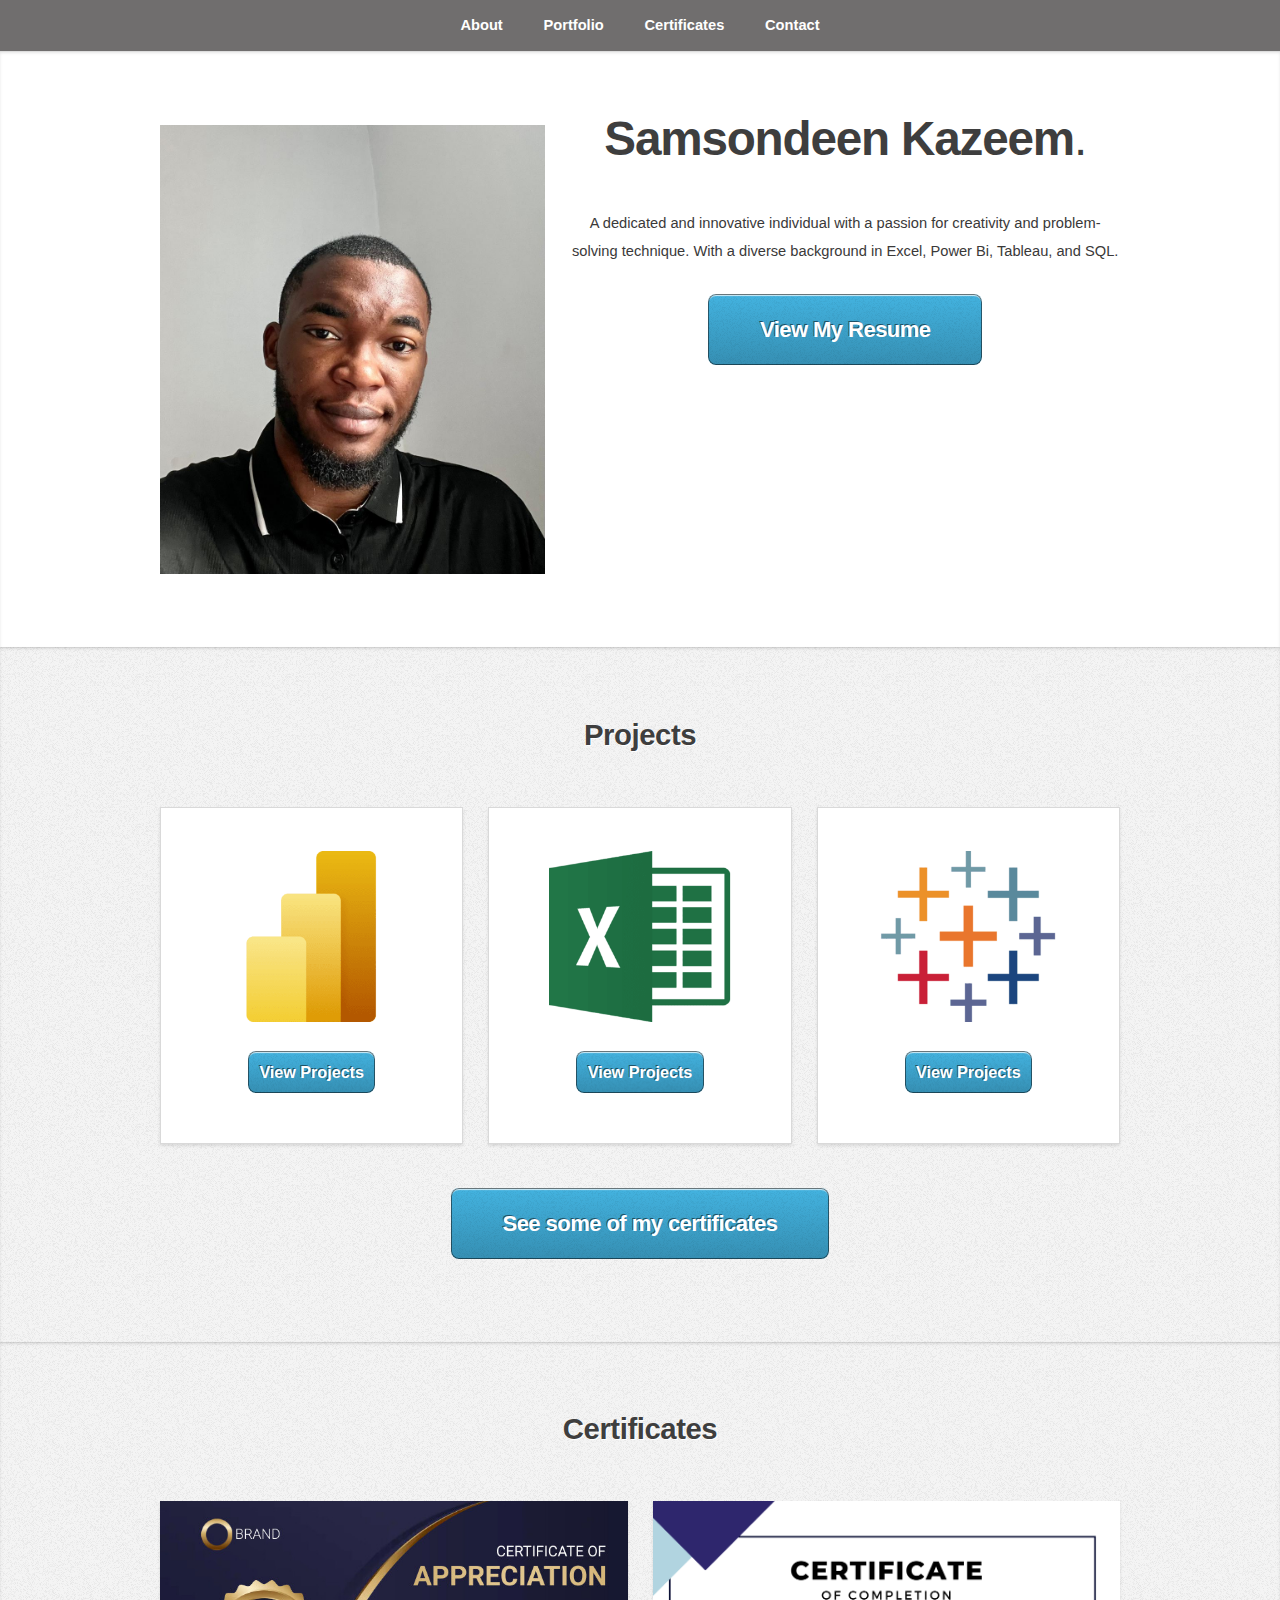
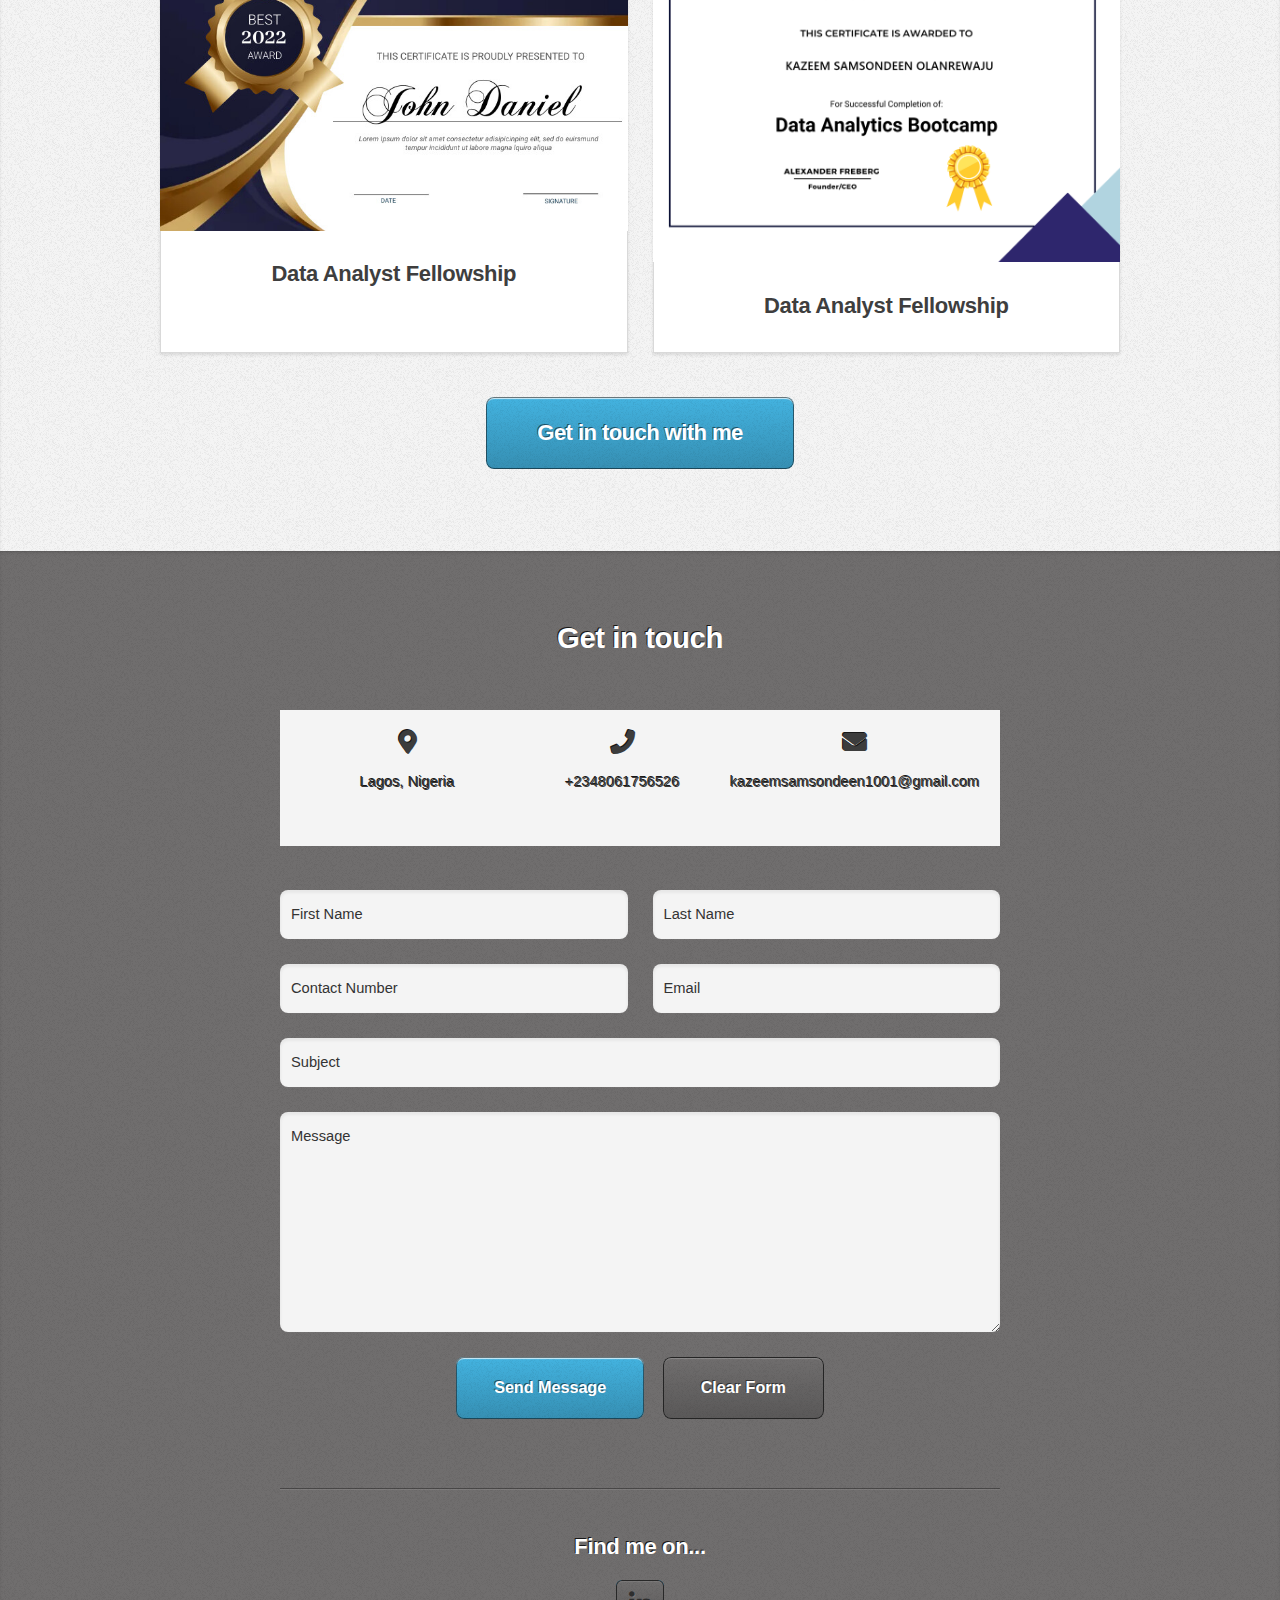
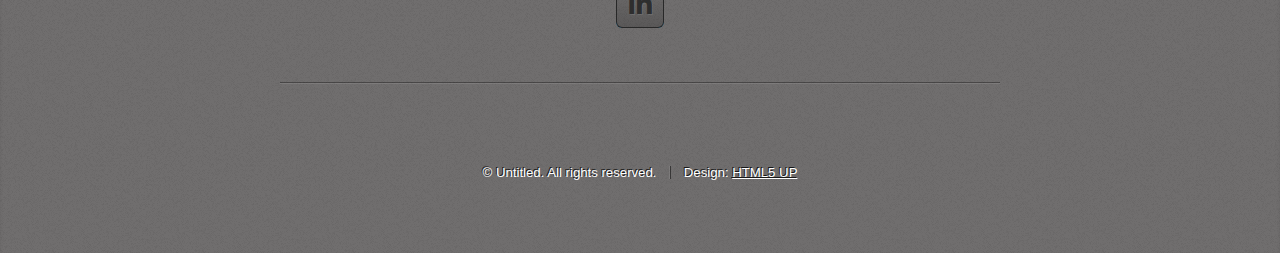
<file: index.html>
<!DOCTYPE HTML>
<!--
	Miniport by HTML5 UP
	html5up.net | @ajlkn
	Free for personal and commercial use under the CCA 3.0 license (html5up.net/license)
-->
<html>
	<head>
		<title>Samsondeen's Portfolio </title>
		<meta charset="utf-8" />
		<meta name="viewport" content="width=device-width, initial-scale=1, user-scalable=no" />
		<link rel="stylesheet" href="assets/css/main.css" />
	</head>
	<body class="is-preload">

		<!-- Nav -->
			<nav id="nav">
				<ul class="container">
					<li><a href="#about">About</a></li>
					<li><a href="#portfolio">Portfolio</a></li>
					<li><a href="#certificates">Certificates</a></li>
					<li><a href="#contact">Contact</a></li>
				</ul>
			</nav>

		<!-- Home -->
			<article id="about" class="wrapper style1">
				<div class="container">
					<div class="row">
						<div class="col-4 col-5-large col-12-medium">
							<span class="image fit"><img src="images/samsudeen pic .jpg" alt="" /></span>
						</div>
						<div class="col-8 col-7-large col-12-medium">
							<header>
								<h1><strong>Samsondeen Kazeem</strong>.</h1>
							</header>
							<p>A dedicated and innovative individual with a passion for creativity and problem-solving technique. With a diverse background in Excel, Power Bi, Tableau, and SQL.</p>
							<a href="https://drive.google.com/file/d/1xaD7zXoHABOcuBkdq5hDdlPAyVvCh_TJ/view?usp=drive_link" class="button large scrolly">View My Resume</a>
						</div>
					</div>
				</div>
			</article>

		<!-- Portfolio -->
			<article id="portfolio" class="wrapper style3">
				<div class="container">
					<header>
						<h2>Projects</h2>
					</header>
					<div class="row">
						<div class="col-4 col-6-medium col-12-small">
							<article class="box style1">
							
								<a href="Excel.html" class="image featured"><img src="images/Power BI.png" alt="" /></a>
								<style>button {padding: 0.3cm;}</style>
									<center><a href="Power BI.html">
											<button id="scrollButton" class="scroll-button">View Projects</button>
										</a></center>

								
							</article>
						</div>
						<div class="col-4 col-6-medium col-12-small">
							<article class="box style1">
								<a href="Excel.html" class="image featured"><img src="images/Excel.png" alt="" /></a>
								<style>button {padding: 0.3cm;}</style>
									<center><a href="Excel.html">
											<button id="scrollButton" class="scroll-button">View Projects</button>
										</a></center>
								
							</article>
						</div>
						<div class="col-4 col-6-medium col-12-small">
							<article class="box style1">
								<a href="#" class="image featured"><img src="images/Tableau.png" alt="" /></a>
								<style>button {padding: 0.3cm;}</style>
									<center><a href="Tableau.html">
											<button id="scrollButton" class="scroll-button">View Projects</button>
										</a></center>
							</article>
						</div>
					</div>
					<footer>
						<a href="#certificates" class="button large scrolly">See some of my certificates</a>
					</footer>
				</div>
			</article>

		<!-- Certificates -->
		<article id="certificates" class="wrapper style3">
			<div class="container">
				<header>
					<h2>Certificates</h2>
				</header>
				<div class="row">
					<div class="col-6 col-6-medium col-12-small">
						<style>
							.box.style2 {
								width: fit-content; /* Set the desired width for the box */
								height: 100%; /* Set the desired height for the box */
							}
						</style>
						<article class="box style2">

							<a href="Excel.html" class="image featured"><img src="images/pic07.jpg" alt="" /></a>
							<center><h3><a>Data Analyst Fellowship</a></h3></center>
						</article>
					</div>
					<div class="col-6 col-6-medium col-12-small">
						<article class="box style2">
							<a href="Excel.html" class="image featured"><img src="images/Data Analytics Bootcamp Certification of Completion.png" alt="" /></a>
							<center><h3><a>Data Analyst Fellowship</a></h3></center>
						</article>
					</div>
				</div>
				<footer>
					<a href="#contact" class="button large scrolly">Get in touch with me</a>
				</footer>
			</div>
		</article>


		<!-- Contact -->
		<article id="contact" class="wrapper style4">
			<div class="container medium">
				<header>
					<h2>Get in touch</h2>
				</header>
				<style> /* Style for the contact section */
					.contact {
						display: flex;
						justify-content: space-around;
						background-color: #f4f4f4;
						padding: 20px;
					}
					
					/* Style for each contact item */
					.contact-item {
						flex: 1;
						text-align: center;
					}
					
					/* Style for the icons */
					.contact-item i {
						font-size: 24px; /* Adjust the size of the icons */
						margin-bottom: 10px; /* Add some space between the icon and the text */
						color: #3c3c3c; /* Change the color of the icons */
					}
					
					/* Style for the text */
					.contact-item p {
						margin-top: 5px;
						color: #333;
						font-size: 1em;
					}
					
					/* Style for the email link */
					.contact-item a {
						color: #3c3c3c; /* Link color */
						text-decoration: none; /* Remove underline */
					}						
				 </style>
				<section class="contact">
					<div class="contact-item">
						<i class="fas fa-map-marker-alt"></i> 
						<p>Lagos, Nigeria</p>
					</div>
					<div class="contact-item">
						<i class="fas fa-phone"></i> 
						<p><a href="Tel:+2348061756526">+2348061756526</a>
					</div>
					<div class="contact-item">
						<i class="fas fa-envelope"></i> 
						<p><a href="mailto:kazeemsamsondeen1001@gmail.com">kazeemsamsondeen1001@gmail.com</a></p>
					</div>
				</section>
				
					<div class="row">
						<div class="col-12">
							<form action="https://formspree.io/f/mkndkzyj" method="post" action="#">
								<div class="row">
									<div class="col-6 col-12-small">
										<input type="text" name="First Name" id="name" placeholder="First Name" />
									</div>
									<div class="col-6 col-12-small">
										<input type="text" name="Last Name" id="name" placeholder="Last Name" />
									</div>
									<div class="col-6 col-12-small">
										<input type="text" name="Phone Number" id="Phone"  placeholder="Contact Number" />
									</div>
									<div class="col-6 col-12-small">
										<input type="text" name="Email" id="email" placeholder="Email" />
									</div>
									<div class="col-12">
										<input type="text" name="Subject" id="subject" placeholder="Subject" />
									</div>
									<div class="col-12">
										<textarea name="Message" id="message" placeholder="Message"></textarea>
									</div>
									<div class="col-12">
										<ul class="actions">
											<li><input type="submit" value="Send Message" /></li>
											<li><input type="reset" value="Clear Form" class="alt" /></li>
										</ul>
									</div>
								</div>
							</form>
						</div>
						<div class="col-12">
							<hr />
							<h3>Find me on...</h3>
							<ul class="social">
								
								<li><a href="https://www.linkedin.com/in/samsondeen-kazeem-00070b2a8/" class="icon brands fa-linkedin-in"><span class="label">LinkedIn</span></a></li>
								
								<!--
								<li><a href="#" class="icon solid fa-rss"><span>RSS</span></a></li>
								<li><a href="#" class="icon brands fa-instagram"><span>Instagram</span></a></li>
								<li><a href="#" class="icon brands fa-foursquare"><span>Foursquare</span></a></li>
								<li><a href="#" class="icon brands fa-skype"><span>Skype</span></a></li>
								<li><a href="#" class="icon brands fa-soundcloud"><span>Soundcloud</span></a></li>
								<li><a href="#" class="icon brands fa-youtube"><span>YouTube</span></a></li>
								<li><a href="#" class="icon brands fa-blogger"><span>Blogger</span></a></li>
								<li><a href="#" class="icon brands fa-flickr"><span>Flickr</span></a></li>
								<li><a href="#" class="icon brands fa-vimeo"><span>Vimeo</span></a></li>
								-->
							</ul>
							<hr />
						</div>
					</div>
					<footer>
						<ul id="copyright">
							<li>&copy; Untitled. All rights reserved.</li><li>Design: <a href="http://html5up.net">HTML5 UP</a></li>
						</ul>
					</footer>
				</div>
			</article>

		<!-- Scripts -->
			<script src="assets/js/jquery.min.js"></script>
			<script src="assets/js/jquery.scrolly.min.js"></script>
			<script src="assets/js/browser.min.js"></script>
			<script src="assets/js/breakpoints.min.js"></script>
			<script src="assets/js/util.js"></script>
			<script src="assets/js/main.js"></script>

	</body>
</html>
</file>
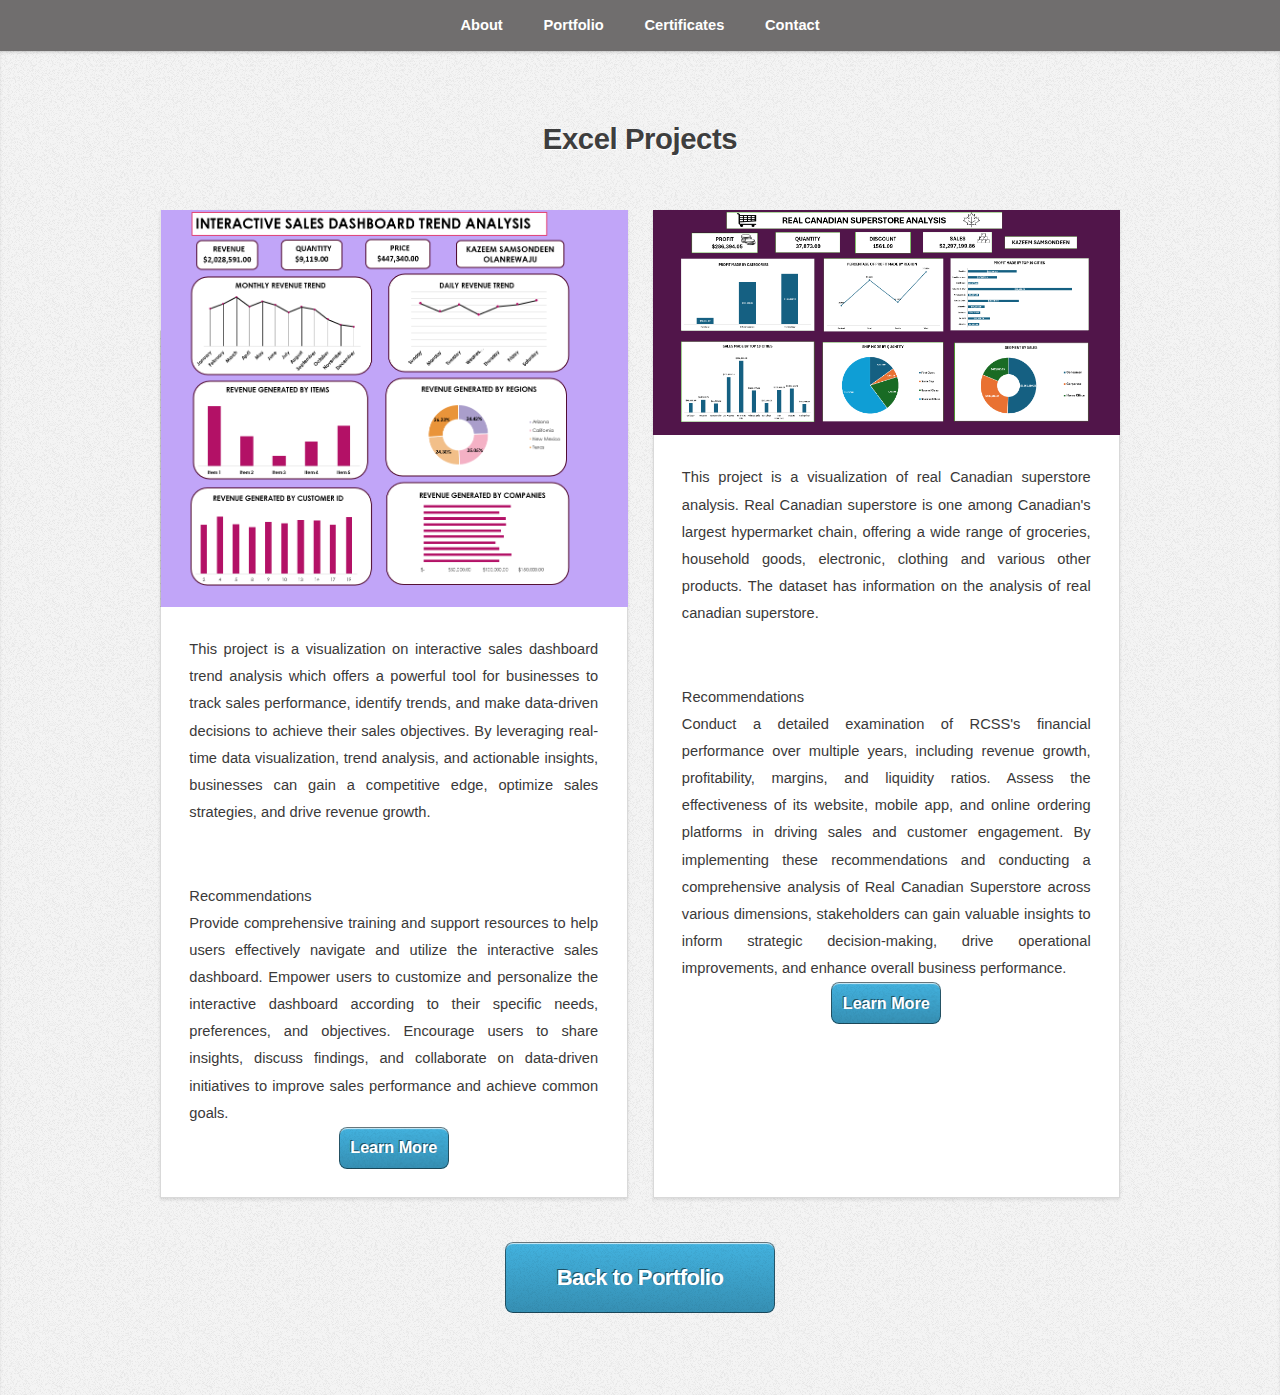
<file: Excel.html>
<!DOCTYPE HTML>
<!--
	Miniport by HTML5 UP
	html5up.net | @ajlkn
	Free for personal and commercial use under the CCA 3.0 license (html5up.net/license)
-->
<html>
	<head>
		<title>Samsondeen's Portfolio</title>
		<meta charset="utf-8" />
		<meta name="viewport" content="width=device-width, initial-scale=1, user-scalable=no" />
		<link rel="stylesheet" href="assets/css/main.css" />
	</head>
	<body class="is-preload">

		<!-- Nav -->
			<nav id="nav">
				<ul class="container">
					<li><a href="index.html#about">About</a></li>
					<li><a href="index.html#portfolio">Portfolio</a></li>
					<li><a href="index.html#certificates">Certificates</a></li>
					<li><a href="index.html#contact">Contact</a></li>
				</ul>
			</nav>

		<!-- Portfolio -->
			<article id="portfolio" class="wrapper style3">
				<div class="container">
					<header>
						<h2>Excel Projects</h2>
					</header>
					<div class="row">
						<div class="col-6 col-6-medium col-12-small">
							<style>
								.box.style2 {
									width: fit-content; /* Set the desired width for the box */
									height: 100%; /* Set the desired height for the box */
								}
							</style>
							<article class="box style2">
								<a href="https://samsidink600-my.sharepoint.com/personal/kazeemsam400_samsidink600_onmicrosoft_com/_layouts/15/Doc.aspx?sourcedoc={a4e32b07-764b-4691-9b0d-233dc0cd7f36}&action=embedview&wdAllowInteractivity=False&wdHideGridlines=True&wdHideHeaders=True&wdDownloadButton=True&wdInConfigurator=True&wdInConfigurator=True" class="image featured"><img src="images/Interactive Dash Pic 01.PNG" alt="" /></a>
								<p>This project is a visualization on interactive sales dashboard trend analysis which offers a powerful tool for businesses to track sales performance, identify trends, and make data-driven decisions to achieve their sales objectives. 
									By leveraging real-time data visualization, trend analysis, and actionable insights, businesses can gain a competitive edge, optimize sales strategies, and drive revenue growth.</p> <br> Recommendations <br>  Provide comprehensive training and support resources to help users effectively navigate and utilize the interactive sales dashboard.
									Empower users to customize and personalize the interactive dashboard according to their specific needs, preferences, and objectives.
									Encourage users to share insights, discuss findings, and collaborate on data-driven initiatives to improve sales performance and achieve common goals.
									<style>button {padding: 0.3cm;}</style>
									<center><a href="https://samsidink600-my.sharepoint.com/personal/kazeemsam400_samsidink600_onmicrosoft_com/_layouts/15/Doc.aspx?sourcedoc={a4e32b07-764b-4691-9b0d-233dc0cd7f36}&action=embedview&wdAllowInteractivity=False&wdHideGridlines=True&wdHideHeaders=True&wdDownloadButton=True&wdInConfigurator=True&wdInConfigurator=True">
										<button id="scrollButton" class="scroll-button">Learn More</button>
									</a></center>
							</article>
						</div>
						<div class="col-6 col-6-medium col-12-small">
							<article class="box style2">
								<a href="https://samsidink600-my.sharepoint.com/personal/kazeemsam400_samsidink600_onmicrosoft_com/_layouts/15/Doc.aspx?sourcedoc={de089637-2bd6-4962-909f-6138691d7662}&action=embedview&wdAllowInteractivity=False&wdHideGridlines=True&wdHideHeaders=True&wdDownloadButton=True&wdInConfigurator=True&wdInConfigurator=True" class="image featured"><img src="images/superstore dash picture 01.PNG" alt="" /></a>
								<p>This project is a visualization of real Canadian superstore analysis. Real Canadian superstore is one among Canadian's largest hypermarket chain, offering a wide range of groceries, household goods, electronic, clothing and various other products. 
									The dataset has information on the analysis of real canadian superstore.</p> <br> Recommendations <br> Conduct a detailed examination of RCSS's financial performance over multiple years, including revenue growth, profitability, margins, and liquidity ratios. Assess the effectiveness of its website, mobile app, and online ordering platforms in driving sales and customer engagement. By implementing these recommendations and conducting a comprehensive analysis of Real Canadian Superstore across various dimensions, stakeholders can gain valuable insights to inform strategic decision-making, drive operational improvements, and enhance overall business performance.


								<style>button {padding: 0.3cm;}</style>
								<center><a href="https://samsidink600-my.sharepoint.com/personal/kazeemsam400_samsidink600_onmicrosoft_com/_layouts/15/Doc.aspx?sourcedoc={de089637-2bd6-4962-909f-6138691d7662}&action=embedview&wdAllowInteractivity=False&wdHideGridlines=True&wdHideHeaders=True&wdDownloadButton=True&wdInConfigurator=True&wdInConfigurator=True">
									<button id="scrollButton" class="scroll-button">Learn More</button>
								</a></center>	
							</article>
						
						
						</div>
					</div>
					<footer>
						<a href="index.html#portfolio" class="button large scrolly">Back to Portfolio</a>
					</footer>
				</div>
			</article>
		<!-- Scripts -->
			<script src="assets/js/jquery.min.js"></script>
			<script src="assets/js/jquery.scrolly.min.js"></script>
			<script src="assets/js/browser.min.js"></script>
			<script src="assets/js/breakpoints.min.js"></script>
			<script src="assets/js/util.js"></script>
			<script src="assets/js/main.js"></script>

	</body>
</html>
</file>
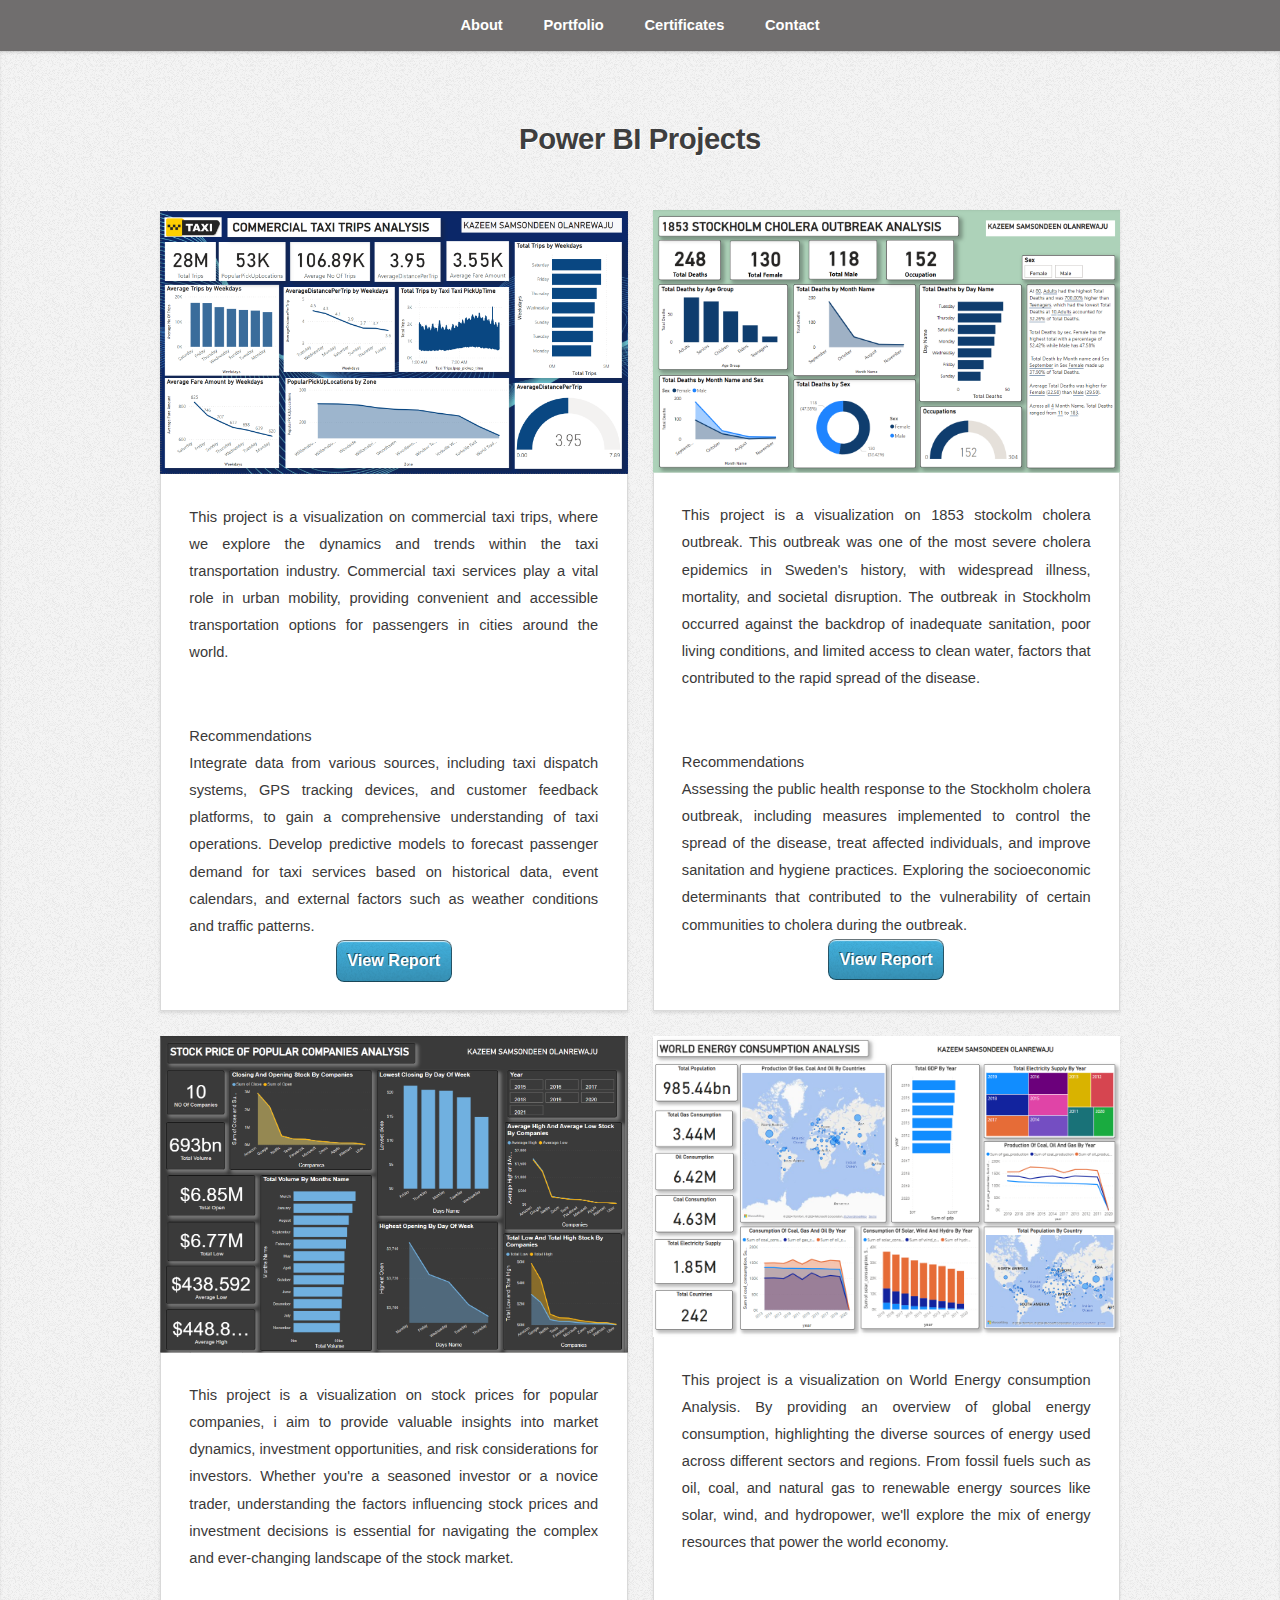
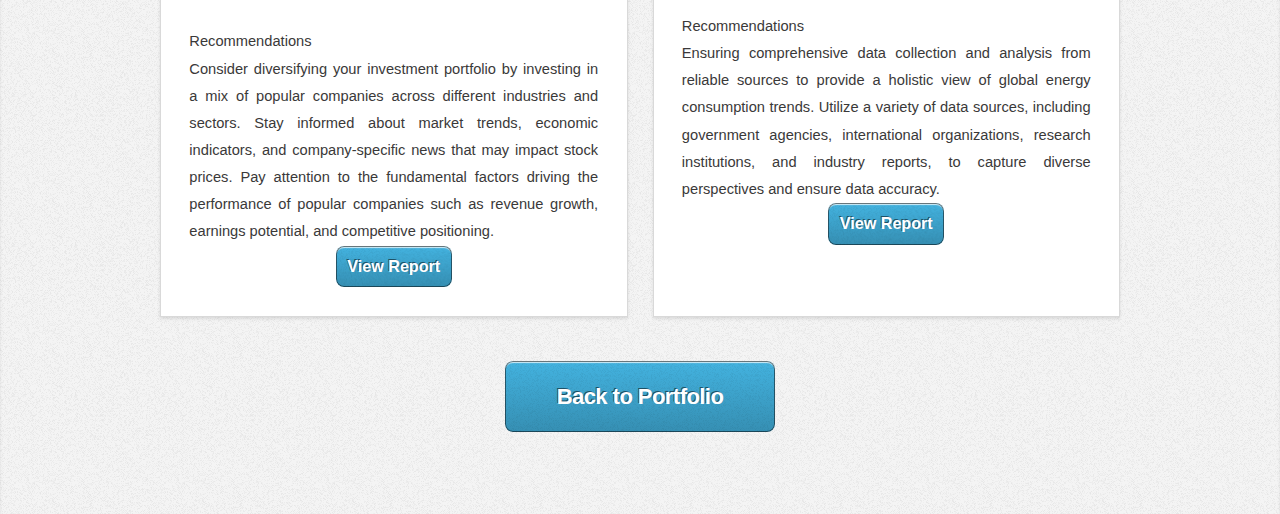
<file: Power BI.html>
<!DOCTYPE HTML>
<!--
	Miniport by HTML5 UP
	html5up.net | @ajlkn
	Free for personal and commercial use under the CCA 3.0 license (html5up.net/license)
-->
<html>
	<head>
		<title>Samsondeen's Portfolio</title>
		<meta charset="utf-8" />
		<meta name="viewport" content="width=device-width, initial-scale=1, user-scalable=no" />
		<link rel="stylesheet" href="assets/css/main.css" />
	</head>
	<body class="is-preload">

		<!-- Nav -->
			<nav id="nav">
				<ul class="container">
					<li><a href="index.html#about">About</a></li>
					<li><a href="index.html#portfolio">Portfolio</a></li>
					<li><a href="index.html#certificates">Certificates</a></li>
					<li><a href="index.html#contact">Contact</a></li>
				</ul>
			</nav>

		<!-- Portfolio -->
			<article id="portfolio" class="wrapper style3">
				<div class="container">
					<header>
						<h2>Power BI Projects</h2>
					</header>
					<div class="row">
						<div class="col-6 col-6-medium col-12-small">
							<style>
								.box.style2 {
									width: fit-content; /* Set the desired width for the box */
									height: 100%; /* Set the desired height for the box */
								}
							</style>
							<article class="box style2">
								<a href="https://app.powerbi.com/view?r=eyJrIjoiMmNkMzNjN2YtZjY0NS00NmEzLTk4MzYtOWZiNDFkMjJlYjg0IiwidCI6IjQxYTQ1MGNhLTg1N2QtNDE1Ni1iZmY3LTliZmRmNTYzOTc3NyJ9" class="image featured"><img src="images/Taxi trip Dash Picture.PNG" alt="" /></a>
								<p>This project is a visualization  on commercial taxi trips, where we explore the dynamics and trends within the taxi transportation industry. 
									Commercial taxi services play a vital role in urban mobility, providing convenient and accessible transportation options for passengers in cities around the world.</p> <br> Recommendations <br> Integrate data from various sources, including taxi dispatch systems, GPS tracking devices, and customer feedback platforms, to gain a comprehensive understanding of taxi operations.
									Develop predictive models to forecast passenger demand for taxi services based on historical data, event calendars, and external factors such as weather conditions and traffic patterns. 
									<style>button {padding: 0.3cm;}</style>
									<center><a href="https://app.powerbi.com/view?r=eyJrIjoiMmNkMzNjN2YtZjY0NS00NmEzLTk4MzYtOWZiNDFkMjJlYjg0IiwidCI6IjQxYTQ1MGNhLTg1N2QtNDE1Ni1iZmY3LTliZmRmNTYzOTc3NyJ9">
									<button id="scrollButton" class="scrollButton">View Report</button>	
									</a></center>
							</article>
						</div>
						<div class="col-6 col-5-medium col-12-small">
							<article class="box style2">
								<a href="https://app.powerbi.com/view?r=eyJrIjoiZDgwMDNjNzMtZjFhNC00MGE3LTkyOTMtN2Q4OWNlYjJhYTUzIiwidCI6IjQxYTQ1MGNhLTg1N2QtNDE1Ni1iZmY3LTliZmRmNTYzOTc3NyJ9" class="image featured"><img src="images/Kolera Project Dash Picture 01.PNG" alt="" /></a>
								<p>This project is a visualization on 1853 stockolm cholera outbreak. This outbreak was one of the most severe cholera epidemics in Sweden's history, with widespread illness, mortality, and societal disruption. 
									The outbreak in Stockholm occurred against the backdrop of inadequate sanitation, poor living conditions, and limited access to clean water, factors that contributed to the rapid spread of the disease.</p> <br> Recommendations <br> Assessing the public health response to the Stockholm cholera outbreak, including measures implemented to control the spread of the disease, treat affected individuals, and improve sanitation and hygiene practices. Exploring the socioeconomic determinants that contributed to the vulnerability of certain communities to cholera during the outbreak.
								<style>button {padding: 0.3cm;}</style>
									<center><a href="https://app.powerbi.com/view?r=eyJrIjoiZDgwMDNjNzMtZjFhNC00MGE3LTkyOTMtN2Q4OWNlYjJhYTUzIiwidCI6IjQxYTQ1MGNhLTg1N2QtNDE1Ni1iZmY3LTliZmRmNTYzOTc3NyJ9">
										<button id="scrollButton" class="scrollButton">View Report</button>	
									</a></center>
							</article>
						</div>
						<div class="col-6 col-6-medium col-12-small">
							<article class="box style2">
								<a href="https://app.powerbi.com/view?r=eyJrIjoiYzViYTIyMTMtMGZlNS00ZmVjLWJjODYtNmUwZDRmYTEyOTU0IiwidCI6IjQxYTQ1MGNhLTg1N2QtNDE1Ni1iZmY3LTliZmRmNTYzOTc3NyJ9" class="image featured"><img src="images/Historical Stock roughwork Pic 002.PNG" alt="" /></a>
								<p>This project is a visualization on stock prices for popular companies, i aim to provide valuable insights into market dynamics, investment opportunities, and risk considerations for investors. 
									Whether you're a seasoned investor or a novice trader, understanding the factors influencing stock prices and investment decisions is essential for navigating the complex and ever-changing landscape of the stock market.</p> <br> Recommendations <br> Consider diversifying your investment portfolio by investing in a mix of popular companies across different industries and sectors. Stay informed about market trends, economic indicators, and company-specific news that may impact stock prices. Pay attention to the fundamental factors driving the performance of popular companies such as revenue growth, earnings potential, and competitive positioning.
								<style>button {padding: 0.3cm;}</style>
									<center><a href="https://app.powerbi.com/view?r=eyJrIjoiYzViYTIyMTMtMGZlNS00ZmVjLWJjODYtNmUwZDRmYTEyOTU0IiwidCI6IjQxYTQ1MGNhLTg1N2QtNDE1Ni1iZmY3LTliZmRmNTYzOTc3NyJ9">
								<button id="scrollButton" class="scrollButton">View Report</button>	
									</a></center>
							</article>
						</div>
						<div class="col-6 col-6-medium col-12-small">
							<article class="box style2">
								<a href="https://app.powerbi.com/view?r=eyJrIjoiZmEwZjNlOTEtNjA2Zi00MzkxLWFjZjUtMmJiNDdmODZlMGIyIiwidCI6IjQxYTQ1MGNhLTg1N2QtNDE1Ni1iZmY3LTliZmRmNTYzOTc3NyJ9" class="image featured"><img src="images/World Energy Consumption Dash Pic 003.PNG" alt="" /></a>
								<p>This project is a visualization on World Energy consumption Analysis. By providing an overview of global energy consumption, highlighting the diverse sources of energy used across different sectors and regions. 
									From fossil fuels such as oil, coal, and natural gas to renewable energy sources like solar, wind, and hydropower, we'll explore the mix of energy resources that power the world economy.</p> <br> Recommendations <br> Ensuring comprehensive data collection and analysis from reliable sources to provide a holistic view of global energy consumption trends. Utilize a variety of data sources, including government agencies, international organizations, research institutions, and industry reports, to capture diverse perspectives and ensure data accuracy.
								<style>button {padding: 0.3cm;}</style>
									<center><a href="https://app.powerbi.com/view?r=eyJrIjoiZmEwZjNlOTEtNjA2Zi00MzkxLWFjZjUtMmJiNDdmODZlMGIyIiwidCI6IjQxYTQ1MGNhLTg1N2QtNDE1Ni1iZmY3LTliZmRmNTYzOTc3NyJ9">
										<button id="scrollButton" class="scrollButton">View Report</button>	
									</a></center>
							</article>
						
						
						</div>
					</div>
					<footer>
						<a href="index.html#portfolio" class="button large scrolly">Back to Portfolio</a>
					</footer>
				</div>
			</article>

		<!-- Scripts -->
			<script src="assets/js/jquery.min.js"></script>
			<script src="assets/js/jquery.scrolly.min.js"></script>
			<script src="assets/js/browser.min.js"></script>
			<script src="assets/js/breakpoints.min.js"></script>
			<script src="assets/js/util.js"></script>
			<script src="assets/js/main.js"></script>

	</body>
</html>
</file>
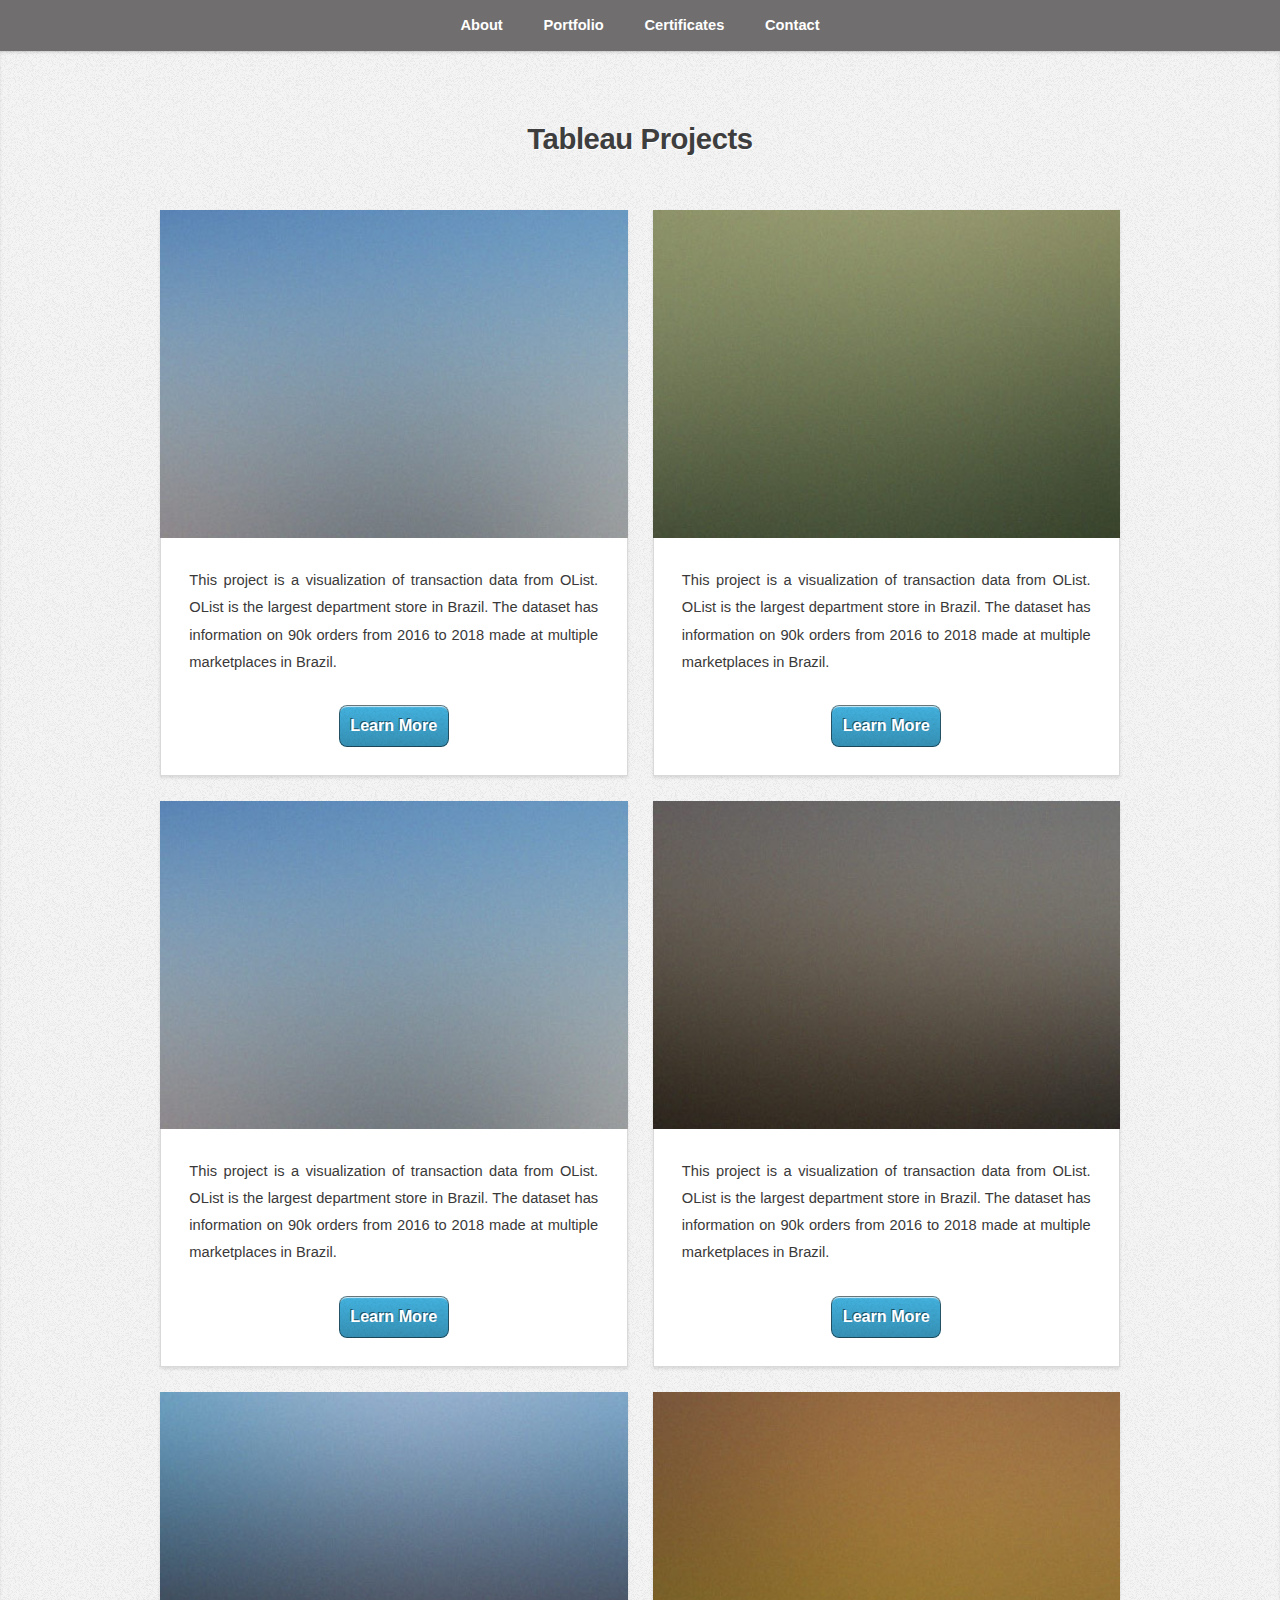
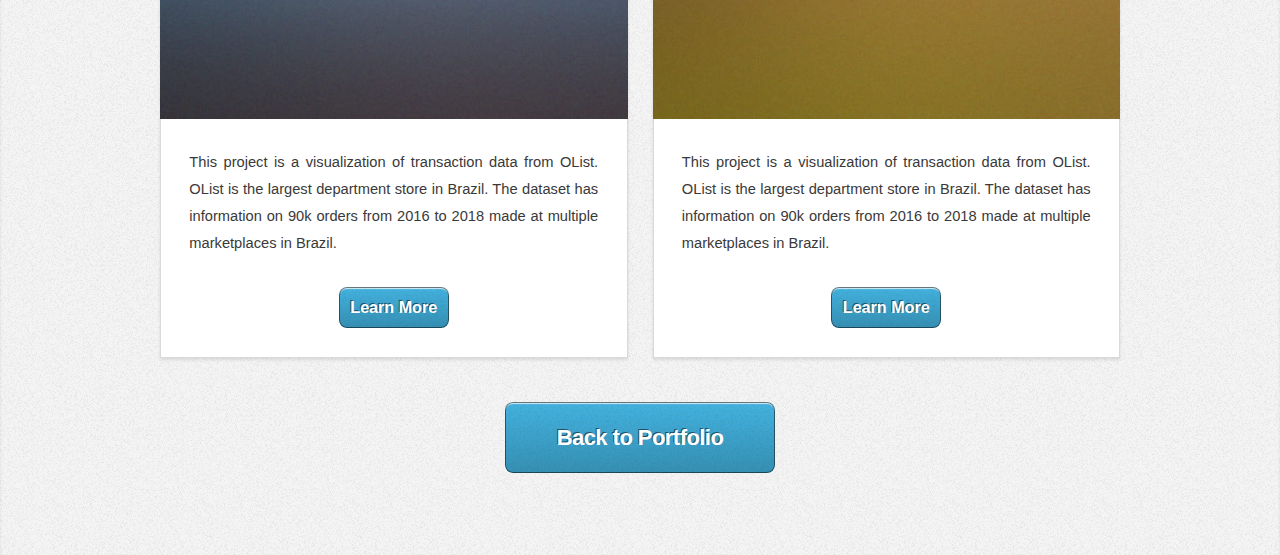
<file: Tableau.html>
<!DOCTYPE HTML>
<!--
	Miniport by HTML5 UP
	html5up.net | @ajlkn
	Free for personal and commercial use under the CCA 3.0 license (html5up.net/license)
-->
<html>
	<head>
		<title>Miniport by HTML5 UP</title>
		<meta charset="utf-8" />
		<meta name="viewport" content="width=device-width, initial-scale=1, user-scalable=no" />
		<link rel="stylesheet" href="assets/css/main.css" />
	</head>
	<body class="is-preload">

		<!-- Nav -->
			<nav id="nav">
				<ul class="container">
					<li><a href="index.html#about">About</a></li>
					<li><a href="index.html#portfolio">Portfolio</a></li>
					<li><a href="index.html#certificates">Certificates</a></li>
					<li><a href="index.html#contact">Contact</a></li>
				</ul>
			</nav>

		<!-- Portfolio -->
			<article id="portfolio" class="wrapper style3">
				<div class="container">
					<header>
						<h2>Tableau Projects</h2>
					</header>
					<div class="row">
						<div class="col-6 col-6-medium col-12-small">
							<style>
								.box.style2 {
									width: fit-content; /* Set the desired width for the box */
									height: 100%; /* Set the desired height for the box */
								}
							</style>
							<article class="box style2">
								<a href="#" class="image featured"><img src="images/pic03.jpg" alt="" /></a>
								<p>This project is a visualization of transaction data from OList. OList is the largest department store in Brazil. 
									The dataset has information on 90k orders from 2016 to 2018 made at multiple marketplaces in Brazil.</p>
									<style>button {padding: 0.3cm;}</style>
									<center><a href="#">
										<button id="scrollButton" class="scroll-button">Learn More</button>
									</a></center>
							</article>
						</div>
						<div class="col-6 col-6-medium col-12-small">
							<article class="box style2">
								<a href="#" class="image featured"><img src="images/pic02.jpg" alt="" /></a>
								<p>This project is a visualization of transaction data from OList. OList is the largest department store in Brazil. 
									The dataset has information on 90k orders from 2016 to 2018 made at multiple marketplaces in Brazil.</p>
								<style>button {padding: 0.3cm;}</style>
									<center><a href="#">
										<button id="scrollButton" class="scroll-button">Learn More</button>
									</a></center>
							</article>
						</div>
						<div class="col-6 col-6-medium col-12-small">
							<article class="box style2">
								<a href="#" class="image featured"><img src="images/pic03.jpg" alt="" /></a>
								<p>This project is a visualization of transaction data from OList. OList is the largest department store in Brazil. 
									The dataset has information on 90k orders from 2016 to 2018 made at multiple marketplaces in Brazil.</p>
								<style>button {padding: 0.3cm;}</style>
									<center><a href="#">
										<button id="scrollButton" class="scroll-button">Learn More</button>
									</a></center>
							</article>
						</div>
						<div class="col-6 col-6-medium col-12-small">
							<article class="box style2">
								<a href="#" class="image featured"><img src="images/pic04.jpg" alt="" /></a>
								<p>This project is a visualization of transaction data from OList. OList is the largest department store in Brazil. 
									The dataset has information on 90k orders from 2016 to 2018 made at multiple marketplaces in Brazil.</p>
								<style>button {padding: 0.3cm;}</style>
									<center><a href="#">
										<button id="scrollButton" class="scroll-button">Learn More</button>
									</a></center>
							</article>
						</div>
						<div class="col-6 col-6-medium col-12-small">
							<article class="box style2">
								<a href="#" class="image featured"><img src="images/pic05.jpg" alt="" /></a>
								<p>This project is a visualization of transaction data from OList. OList is the largest department store in Brazil. 
									The dataset has information on 90k orders from 2016 to 2018 made at multiple marketplaces in Brazil.</p>
								<style>button {padding: 0.3cm;}</style>
									<center><a href="#">
										<button id="scrollButton" class="scroll-button">Learn More</button>
									</a></center>
							</article>
						</div>
						<div class="col-6 col-6-medium col-12-small">
							<article class="box style2">
								<a href="#" class="image featured"><img src="images/pic06.jpg" alt="" /></a>
								<p>This project is a visualization of transaction data from OList. OList is the largest department store in Brazil. 
									The dataset has information on 90k orders from 2016 to 2018 made at multiple marketplaces in Brazil.</p>
								<style>button {padding: 0.3cm;}</style>
									<center><a href="#">
										<button id="scrollButton" class="scroll-button">Learn More</button>
									</a></center>
							</article>
						</div>
					</div>
					<footer>
						<a href="index.html#portfolio" class="button large scrolly">Back to Portfolio</a>
					</footer>
				</div>
			</article>
		<!-- Scripts -->
			<script src="assets/js/jquery.min.js"></script>
			<script src="assets/js/jquery.scrolly.min.js"></script>
			<script src="assets/js/browser.min.js"></script>
			<script src="assets/js/breakpoints.min.js"></script>
			<script src="assets/js/util.js"></script>
			<script src="assets/js/main.js"></script>

	</body>
</html>
</file>
<file: assets/css/main.css>
@import url("https://fonts.googleapis.com/css?family=Open+Sans:300,300italic,600,600italic,700");
@import url("fontawesome-all.min.css");

/*
	Miniport by HTML5 UP
	html5up.net | @ajlkn
	Free for personal and commercial use under the CCA 3.0 license (html5up.net/license)
*/

html, body, div, span, applet, object,
iframe, h1, h2, h3, h4, h5, h6, p, blockquote,
pre, a, abbr, acronym, address, big, cite,
code, del, dfn, em, img, ins, kbd, q, s, samp,
small, strike, strong, sub, sup, tt, var, b,
u, i, center, dl, dt, dd, ol, ul, li, fieldset,
form, label, legend, table, caption, tbody,
tfoot, thead, tr, th, td, article, aside,
canvas, details, embed, figure, figcaption,
footer, header, hgroup, menu, nav, output, ruby,
section, summary, time, mark, audio, video {
	margin: 0;
	padding: 0;
	border: 0;
	font-size: 100%;
	font: inherit;
	vertical-align: baseline;}

article, aside, details, figcaption, figure,
footer, header, hgroup, menu, nav, section {
	display: block;}

body {
	line-height: 1;
}

ol, ul {
	list-style: none;
}

blockquote, q {
	quotes: none;
}

	blockquote:before, blockquote:after, q:before, q:after {
		content: '';
		content: none;
	}

table {
	border-collapse: collapse;
	border-spacing: 0;
}

body {
	-webkit-text-size-adjust: none;
}

mark {
	background-color: transparent;
	color: inherit;
}

input::-moz-focus-inner {
	border: 0;
	padding: 0;
}

input, select, textarea {
	-moz-appearance: none;
	-webkit-appearance: none;
	-ms-appearance: none;
	appearance: none;
}

/* Basic */

	html {
		box-sizing: border-box;
	}

	*, *:before, *:after {
		box-sizing: inherit;
	}

	body {
		padding-top: 3.5em;
	}

		body.is-preload *, body.is-preload *:before, body.is-preload *:after {
			-moz-animation: none !important;
			-webkit-animation: none !important;
			-ms-animation: none !important;
			animation: none !important;
			-moz-transition: none !important;
			-webkit-transition: none !important;
			-ms-transition: none !important;
			transition: none !important;
		}

	body, input, textarea, select {
		font-family: 'segoe', sans-serif;
		line-height: 1.85em;
		color: #3a3939;
		font-weight: 300;
		font-size: 13pt;
	}

	a {
		-moz-transition: color .2s ease-in-out;
		-webkit-transition: color .2s ease-in-out;
		-ms-transition: color .2s ease-in-out;
		transition: color .2s ease-in-out;
		color: #43B3E0;
		text-decoration: underline;
	}

		a:hover {
			color: #43bff0 !important;
		}

		a img {
			border: 0;
		}

	b, strong {
		font-weight: 600;
		color: #3e3e3e;
	}

	i, em {
		font-style: italic;
	}

	sub {
		position: relative;
		top: 0.5em;
		font-size: 0.8em;
	}

	sup {
		position: relative;
		top: -0.5em;
		font-size: 0.8em;
	}

	blockquote {
		border-left: solid 0.75em #eee;
		padding: 1em 0 1em 1.5em;
		font-style: italic;
	}

	h1, h2, h3, h4, h5, h6 {
		color: #3e3e3e;
		margin: 0 0 0.75em 0;
	}

	h1 a, h2 a, h3 a, h4 a, h5 a, h6 a {
		text-decoration: none;
		color: inherit;
	}

	h2, h3, h4, h5, h6 {
		font-weight: 700;
	}

	h1 {
		font-size: 3.25em;
		letter-spacing: -0.025em;
		font-weight: 300;
	}

		h1 strong {
			font-weight: 700;
		}

	h2 {
		font-size: 2em;
		letter-spacing: -0.015em;
	}

	h3 {
		font-size: 1.5em;
		letter-spacing: -0.015em;
	}

	em, i {
		font-style: italic;
	}

	br.clear {
		clear: both;
	}

	hr {
		border: 0;
		border-top: solid 1px #444;
		border-top-color: rgba(0, 0, 0, 0.35);
		box-shadow: 0px 1px 0px 0px rgba(255, 255, 255, 0.1);
		height: 1px;
		margin: 3em 0;
	}

	p, ul, ol, dl, table {
		margin-bottom: 2em;
	}

	header {
		margin: 0 0 3em 0;
	}

		header > p {
			font-size: 1.25em;
			margin: 0;
		}

	footer {
		margin: 3em 0 0 0;
	}

		footer > p {
			font-size: 1.25em;
		}

/* Container */

	.container {
		margin: 0 auto;
		max-width: calc(100% - 50px);
		width: 1200px;
	}

		.container.medium {
			width: 900px;
		}

		@media screen and (max-width: 1680px) {

			.container {
				width: 1200px;
			}

				.container.medium {
					width: 900px;
				}

		}

		@media screen and (max-width: 1280px) {

			.container {
				width: 960px;
			}

				.container.medium {
					width: 720px;
				}

		}

		@media screen and (max-width: 980px) {

			.container {
				width: 100%;
			}

				.container.medium {
					width: 75%;
				}

		}

		@media screen and (max-width: 736px) {

			.container {
				width: 100%;
				max-width: calc(100% - 30px);
			}

				.container.medium {
					width: 100%;
				}

		}

/* Row */

	.row {
		display: flex;
		flex-wrap: wrap;
		box-sizing: border-box;
		align-items: stretch;
	}

		.row > * {
			box-sizing: border-box;
		}

		.row.gtr-uniform > * > :last-child {
			margin-bottom: 0;
		}

		.row.aln-left {
			justify-content: flex-start;
		}

		.row.aln-center {
			justify-content: center;
		}

		.row.aln-right {
			justify-content: flex-end;
		}

		.row.aln-top {
			align-items: flex-start;
		}

		.row.aln-middle {
			align-items: center;
		}

		.row.aln-bottom {
			align-items: flex-end;
		}

		.row > .imp {
			order: -1;
		}

		.row > .col-1 {
			width: 8.33333%;
		}

		.row > .off-1 {
			margin-left: 8.33333%;
		}

		.row > .col-2 {
			width: 16.66667%;
		}

		.row > .off-2 {
			margin-left: 16.66667%;
		}

		.row > .col-3 {
			width: 25%;
		}

		.row > .off-3 {
			margin-left: 25%;
		}

		.row > .col-4 {
			width: 33.33333%;
		}

		.row > .off-4 {
			margin-left: 33.33333%;
		}

		.row > .col-5 {
			width: 41.66667%;
		}

		.row > .off-5 {
			margin-left: 41.66667%;
		}

		.row > .col-6 {
			width: 50%;
		}

		.row > .off-6 {
			margin-left: 50%;
		}

		.row > .col-7 {
			width: 58.33333%;
		}

		.row > .off-7 {
			margin-left: 58.33333%;
		}

		.row > .col-8 {
			width: 66.66667%;
		}

		.row > .off-8 {
			margin-left: 66.66667%;
		}

		.row > .col-9 {
			width: 75%;
		}

		.row > .off-9 {
			margin-left: 75%;
		}

		.row > .col-10 {
			width: 83.33333%;
		}

		.row > .off-10 {
			margin-left: 83.33333%;
		}

		.row > .col-11 {
			width: 91.66667%;
		}

		.row > .off-11 {
			margin-left: 91.66667%;
		}

		.row > .col-12 {
			width: 100%;
		}

		.row > .off-12 {
			margin-left: 100%;
		}

		.row.gtr-0 {
			margin-top: 0px;
			margin-left: 0px;
		}

			.row.gtr-0 > * {
				padding: 0px 0 0 0px;
			}

			.row.gtr-0.gtr-uniform {
				margin-top: 0px;
			}

				.row.gtr-0.gtr-uniform > * {
					padding-top: 0px;
				}

		.row.gtr-25 {
			margin-top: -6.25px;
			margin-left: -6.25px;
		}

			.row.gtr-25 > * {
				padding: 6.25px 0 0 6.25px;
			}

			.row.gtr-25.gtr-uniform {
				margin-top: -6.25px;
			}

				.row.gtr-25.gtr-uniform > * {
					padding-top: 6.25px;
				}

		.row.gtr-50 {
			margin-top: -12.5px;
			margin-left: -12.5px;
		}

			.row.gtr-50 > * {
				padding: 12.5px 0 0 12.5px;
			}

			.row.gtr-50.gtr-uniform {
				margin-top: -12.5px;
			}

				.row.gtr-50.gtr-uniform > * {
					padding-top: 12.5px;
				}

		.row {
			margin-top: -25px;
			margin-left: -25px;
		}

			.row > * {
				padding: 25px 0 0 25px;
			}

			.row.gtr-uniform {
				margin-top: -25px;
			}

				.row.gtr-uniform > * {
					padding-top: 25px;
				}

		.row.gtr-150 {
			margin-top: -37.5px;
			margin-left: -37.5px;
		}

			.row.gtr-150 > * {
				padding: 37.5px 0 0 37.5px;
			}

			.row.gtr-150.gtr-uniform {
				margin-top: -37.5px;
			}

				.row.gtr-150.gtr-uniform > * {
					padding-top: 37.5px;
				}

		.row.gtr-200 {
			margin-top: -50px;
			margin-left: -50px;
		}

			.row.gtr-200 > * {
				padding: 50px 0 0 50px;
			}

			.row.gtr-200.gtr-uniform {
				margin-top: -50px;
			}

				.row.gtr-200.gtr-uniform > * {
					padding-top: 50px;
				}

		@media screen and (max-width: 1680px) {

			.row {
				display: flex;
				flex-wrap: wrap;
				box-sizing: border-box;
				align-items: stretch;
			}

				.row > * {
					box-sizing: border-box;
				}

				.row.gtr-uniform > * > :last-child {
					margin-bottom: 0;
				}

				.row.aln-left {
					justify-content: flex-start;
				}

				.row.aln-center {
					justify-content: center;
				}

				.row.aln-right {
					justify-content: flex-end;
				}

				.row.aln-top {
					align-items: flex-start;
				}

				.row.aln-middle {
					align-items: center;
				}

				.row.aln-bottom {
					align-items: flex-end;
				}

				.row > .imp-xlarge {
					order: -1;
				}

				.row > .col-1-xlarge {
					width: 8.33333%;
				}

				.row > .off-1-xlarge {
					margin-left: 8.33333%;
				}

				.row > .col-2-xlarge {
					width: 16.66667%;
				}

				.row > .off-2-xlarge {
					margin-left: 16.66667%;
				}

				.row > .col-3-xlarge {
					width: 25%;
				}

				.row > .off-3-xlarge {
					margin-left: 25%;
				}

				.row > .col-4-xlarge {
					width: 33.33333%;
				}

				.row > .off-4-xlarge {
					margin-left: 33.33333%;
				}

				.row > .col-5-xlarge {
					width: 41.66667%;
				}

				.row > .off-5-xlarge {
					margin-left: 41.66667%;
				}

				.row > .col-6-xlarge {
					width: 50%;
				}

				.row > .off-6-xlarge {
					margin-left: 50%;
				}

				.row > .col-7-xlarge {
					width: 58.33333%;
				}

				.row > .off-7-xlarge {
					margin-left: 58.33333%;
				}

				.row > .col-8-xlarge {
					width: 66.66667%;
				}

				.row > .off-8-xlarge {
					margin-left: 66.66667%;
				}

				.row > .col-9-xlarge {
					width: 75%;
				}

				.row > .off-9-xlarge {
					margin-left: 75%;
				}

				.row > .col-10-xlarge {
					width: 83.33333%;
				}

				.row > .off-10-xlarge {
					margin-left: 83.33333%;
				}

				.row > .col-11-xlarge {
					width: 91.66667%;
				}

				.row > .off-11-xlarge {
					margin-left: 91.66667%;
				}

				.row > .col-12-xlarge {
					width: 100%;
				}

				.row > .off-12-xlarge {
					margin-left: 100%;
				}

				.row.gtr-0 {
					margin-top: 0px;
					margin-left: 0px;
				}

					.row.gtr-0 > * {
						padding: 0px 0 0 0px;
					}

					.row.gtr-0.gtr-uniform {
						margin-top: 0px;
					}

						.row.gtr-0.gtr-uniform > * {
							padding-top: 0px;
						}

				.row.gtr-25 {
					margin-top: -6.25px;
					margin-left: -6.25px;
				}

					.row.gtr-25 > * {
						padding: 6.25px 0 0 6.25px;
					}

					.row.gtr-25.gtr-uniform {
						margin-top: -6.25px;
					}

						.row.gtr-25.gtr-uniform > * {
							padding-top: 6.25px;
						}

				.row.gtr-50 {
					margin-top: -12.5px;
					margin-left: -12.5px;
				}

					.row.gtr-50 > * {
						padding: 12.5px 0 0 12.5px;
					}

					.row.gtr-50.gtr-uniform {
						margin-top: -12.5px;
					}

						.row.gtr-50.gtr-uniform > * {
							padding-top: 12.5px;
						}

				.row {
					margin-top: -25px;
					margin-left: -25px;
				}

					.row > * {
						padding: 25px 0 0 25px;
					}

					.row.gtr-uniform {
						margin-top: -25px;
					}

						.row.gtr-uniform > * {
							padding-top: 25px;
						}

				.row.gtr-150 {
					margin-top: -37.5px;
					margin-left: -37.5px;
				}

					.row.gtr-150 > * {
						padding: 37.5px 0 0 37.5px;
					}

					.row.gtr-150.gtr-uniform {
						margin-top: -37.5px;
					}

						.row.gtr-150.gtr-uniform > * {
							padding-top: 37.5px;
						}

				.row.gtr-200 {
					margin-top: -50px;
					margin-left: -50px;
				}

					.row.gtr-200 > * {
						padding: 50px 0 0 50px;
					}

					.row.gtr-200.gtr-uniform {
						margin-top: -50px;
					}

						.row.gtr-200.gtr-uniform > * {
							padding-top: 50px;
						}

		}

		@media screen and (max-width: 1280px) {

			.row {
				display: flex;
				flex-wrap: wrap;
				box-sizing: border-box;
				align-items: stretch;
			}

				.row > * {
					box-sizing: border-box;
				}

				.row.gtr-uniform > * > :last-child {
					margin-bottom: 0;
				}

				.row.aln-left {
					justify-content: flex-start;
				}

				.row.aln-center {
					justify-content: center;
				}

				.row.aln-right {
					justify-content: flex-end;
				}

				.row.aln-top {
					align-items: flex-start;
				}

				.row.aln-middle {
					align-items: center;
				}

				.row.aln-bottom {
					align-items: flex-end;
				}

				.row > .imp-large {
					order: -1;
				}

				.row > .col-1-large {
					width: 8.33333%;
				}

				.row > .off-1-large {
					margin-left: 8.33333%;
				}

				.row > .col-2-large {
					width: 16.66667%;
				}

				.row > .off-2-large {
					margin-left: 16.66667%;
				}

				.row > .col-3-large {
					width: 25%;
				}

				.row > .off-3-large {
					margin-left: 25%;
				}

				.row > .col-4-large {
					width: 33.33333%;
				}

				.row > .off-4-large {
					margin-left: 33.33333%;
				}

				.row > .col-5-large {
					width: 41.66667%;
				}

				.row > .off-5-large {
					margin-left: 41.66667%;
				}

				.row > .col-6-large {
					width: 50%;
				}

				.row > .off-6-large {
					margin-left: 50%;
				}

				.row > .col-7-large {
					width: 58.33333%;
				}

				.row > .off-7-large {
					margin-left: 58.33333%;
				}

				.row > .col-8-large {
					width: 66.66667%;
				}

				.row > .off-8-large {
					margin-left: 66.66667%;
				}

				.row > .col-9-large {
					width: 75%;
				}

				.row > .off-9-large {
					margin-left: 75%;
				}

				.row > .col-10-large {
					width: 83.33333%;
				}

				.row > .off-10-large {
					margin-left: 83.33333%;
				}

				.row > .col-11-large {
					width: 91.66667%;
				}

				.row > .off-11-large {
					margin-left: 91.66667%;
				}

				.row > .col-12-large {
					width: 100%;
				}

				.row > .off-12-large {
					margin-left: 100%;
				}

				.row.gtr-0 {
					margin-top: 0px;
					margin-left: 0px;
				}

					.row.gtr-0 > * {
						padding: 0px 0 0 0px;
					}

					.row.gtr-0.gtr-uniform {
						margin-top: 0px;
					}

						.row.gtr-0.gtr-uniform > * {
							padding-top: 0px;
						}

				.row.gtr-25 {
					margin-top: -6.25px;
					margin-left: -6.25px;
				}

					.row.gtr-25 > * {
						padding: 6.25px 0 0 6.25px;
					}

					.row.gtr-25.gtr-uniform {
						margin-top: -6.25px;
					}

						.row.gtr-25.gtr-uniform > * {
							padding-top: 6.25px;
						}

				.row.gtr-50 {
					margin-top: -12.5px;
					margin-left: -12.5px;
				}

					.row.gtr-50 > * {
						padding: 12.5px 0 0 12.5px;
					}

					.row.gtr-50.gtr-uniform {
						margin-top: -12.5px;
					}

						.row.gtr-50.gtr-uniform > * {
							padding-top: 12.5px;
						}

				.row {
					margin-top: -25px;
					margin-left: -25px;
				}

					.row > * {
						padding: 25px 0 0 25px;
					}

					.row.gtr-uniform {
						margin-top: -25px;
					}

						.row.gtr-uniform > * {
							padding-top: 25px;
						}

				.row.gtr-150 {
					margin-top: -37.5px;
					margin-left: -37.5px;
				}

					.row.gtr-150 > * {
						padding: 37.5px 0 0 37.5px;
					}

					.row.gtr-150.gtr-uniform {
						margin-top: -37.5px;
					}

						.row.gtr-150.gtr-uniform > * {
							padding-top: 37.5px;
						}

				.row.gtr-200 {
					margin-top: -50px;
					margin-left: -50px;
				}

					.row.gtr-200 > * {
						padding: 50px 0 0 50px;
					}

					.row.gtr-200.gtr-uniform {
						margin-top: -50px;
					}

						.row.gtr-200.gtr-uniform > * {
							padding-top: 50px;
						}

		}

		@media screen and (max-width: 980px) {

			.row {
				display: flex;
				flex-wrap: wrap;
				box-sizing: border-box;
				align-items: stretch;
			}

				.row > * {
					box-sizing: border-box;
				}

				.row.gtr-uniform > * > :last-child {
					margin-bottom: 0;
				}

				.row.aln-left {
					justify-content: flex-start;
				}

				.row.aln-center {
					justify-content: center;
				}

				.row.aln-right {
					justify-content: flex-end;
				}

				.row.aln-top {
					align-items: flex-start;
				}

				.row.aln-middle {
					align-items: center;
				}

				.row.aln-bottom {
					align-items: flex-end;
				}

				.row > .imp-medium {
					order: -1;
				}

				.row > .col-1-medium {
					width: 8.33333%;
				}

				.row > .off-1-medium {
					margin-left: 8.33333%;
				}

				.row > .col-2-medium {
					width: 16.66667%;
				}

				.row > .off-2-medium {
					margin-left: 16.66667%;
				}

				.row > .col-3-medium {
					width: 25%;
				}

				.row > .off-3-medium {
					margin-left: 25%;
				}

				.row > .col-4-medium {
					width: 33.33333%;
				}

				.row > .off-4-medium {
					margin-left: 33.33333%;
				}

				.row > .col-5-medium {
					width: 41.66667%;
				}

				.row > .off-5-medium {
					margin-left: 41.66667%;
				}

				.row > .col-6-medium {
					width: 50%;
				}

				.row > .off-6-medium {
					margin-left: 50%;
				}

				.row > .col-7-medium {
					width: 58.33333%;
				}

				.row > .off-7-medium {
					margin-left: 58.33333%;
				}

				.row > .col-8-medium {
					width: 66.66667%;
				}

				.row > .off-8-medium {
					margin-left: 66.66667%;
				}

				.row > .col-9-medium {
					width: 75%;
				}

				.row > .off-9-medium {
					margin-left: 75%;
				}

				.row > .col-10-medium {
					width: 83.33333%;
				}

				.row > .off-10-medium {
					margin-left: 83.33333%;
				}

				.row > .col-11-medium {
					width: 91.66667%;
				}

				.row > .off-11-medium {
					margin-left: 91.66667%;
				}

				.row > .col-12-medium {
					width: 100%;
				}

				.row > .off-12-medium {
					margin-left: 100%;
				}

				.row.gtr-0 {
					margin-top: 0px;
					margin-left: 0px;
				}

					.row.gtr-0 > * {
						padding: 0px 0 0 0px;
					}

					.row.gtr-0.gtr-uniform {
						margin-top: 0px;
					}

						.row.gtr-0.gtr-uniform > * {
							padding-top: 0px;
						}

				.row.gtr-25 {
					margin-top: -6.25px;
					margin-left: -6.25px;
				}

					.row.gtr-25 > * {
						padding: 6.25px 0 0 6.25px;
					}

					.row.gtr-25.gtr-uniform {
						margin-top: -6.25px;
					}

						.row.gtr-25.gtr-uniform > * {
							padding-top: 6.25px;
						}

				.row.gtr-50 {
					margin-top: -12.5px;
					margin-left: -12.5px;
				}

					.row.gtr-50 > * {
						padding: 12.5px 0 0 12.5px;
					}

					.row.gtr-50.gtr-uniform {
						margin-top: -12.5px;
					}

						.row.gtr-50.gtr-uniform > * {
							padding-top: 12.5px;
						}

				.row {
					margin-top: -25px;
					margin-left: -25px;
				}

					.row > * {
						padding: 25px 0 0 25px;
					}

					.row.gtr-uniform {
						margin-top: -25px;
					}

						.row.gtr-uniform > * {
							padding-top: 25px;
						}

				.row.gtr-150 {
					margin-top: -37.5px;
					margin-left: -37.5px;
				}

					.row.gtr-150 > * {
						padding: 37.5px 0 0 37.5px;
					}

					.row.gtr-150.gtr-uniform {
						margin-top: -37.5px;
					}

						.row.gtr-150.gtr-uniform > * {
							padding-top: 37.5px;
						}

				.row.gtr-200 {
					margin-top: -50px;
					margin-left: -50px;
				}

					.row.gtr-200 > * {
						padding: 50px 0 0 50px;
					}

					.row.gtr-200.gtr-uniform {
						margin-top: -50px;
					}

						.row.gtr-200.gtr-uniform > * {
							padding-top: 50px;
						}

		}

		@media screen and (max-width: 736px) {

			.row {
				display: flex;
				flex-wrap: wrap;
				box-sizing: border-box;
				align-items: stretch;
			}

				.row > * {
					box-sizing: border-box;
				}

				.row.gtr-uniform > * > :last-child {
					margin-bottom: 0;
				}

				.row.aln-left {
					justify-content: flex-start;
				}

				.row.aln-center {
					justify-content: center;
				}

				.row.aln-right {
					justify-content: flex-end;
				}

				.row.aln-top {
					align-items: flex-start;
				}

				.row.aln-middle {
					align-items: center;
				}

				.row.aln-bottom {
					align-items: flex-end;
				}

				.row > .imp-small {
					order: -1;
				}

				.row > .col-1-small {
					width: 8.33333%;
				}

				.row > .off-1-small {
					margin-left: 8.33333%;
				}

				.row > .col-2-small {
					width: 16.66667%;
				}

				.row > .off-2-small {
					margin-left: 16.66667%;
				}

				.row > .col-3-small {
					width: 25%;
				}

				.row > .off-3-small {
					margin-left: 25%;
				}

				.row > .col-4-small {
					width: 33.33333%;
				}

				.row > .off-4-small {
					margin-left: 33.33333%;
				}

				.row > .col-5-small {
					width: 41.66667%;
				}

				.row > .off-5-small {
					margin-left: 41.66667%;
				}

				.row > .col-6-small {
					width: 50%;
				}

				.row > .off-6-small {
					margin-left: 50%;
				}

				.row > .col-7-small {
					width: 58.33333%;
				}

				.row > .off-7-small {
					margin-left: 58.33333%;
				}

				.row > .col-8-small {
					width: 66.66667%;
				}

				.row > .off-8-small {
					margin-left: 66.66667%;
				}

				.row > .col-9-small {
					width: 75%;
				}

				.row > .off-9-small {
					margin-left: 75%;
				}

				.row > .col-10-small {
					width: 83.33333%;
				}

				.row > .off-10-small {
					margin-left: 83.33333%;
				}

				.row > .col-11-small {
					width: 91.66667%;
				}

				.row > .off-11-small {
					margin-left: 91.66667%;
				}

				.row > .col-12-small {
					width: 100%;
				}

				.row > .off-12-small {
					margin-left: 100%;
				}

				.row.gtr-0 {
					margin-top: 0px;
					margin-left: 0px;
				}

					.row.gtr-0 > * {
						padding: 0px 0 0 0px;
					}

					.row.gtr-0.gtr-uniform {
						margin-top: 0px;
					}

						.row.gtr-0.gtr-uniform > * {
							padding-top: 0px;
						}

				.row.gtr-25 {
					margin-top: -3.75px;
					margin-left: -3.75px;
				}

					.row.gtr-25 > * {
						padding: 3.75px 0 0 3.75px;
					}

					.row.gtr-25.gtr-uniform {
						margin-top: -3.75px;
					}

						.row.gtr-25.gtr-uniform > * {
							padding-top: 3.75px;
						}

				.row.gtr-50 {
					margin-top: -7.5px;
					margin-left: -7.5px;
				}

					.row.gtr-50 > * {
						padding: 7.5px 0 0 7.5px;
					}

					.row.gtr-50.gtr-uniform {
						margin-top: -7.5px;
					}

						.row.gtr-50.gtr-uniform > * {
							padding-top: 7.5px;
						}

				.row {
					margin-top: -15px;
					margin-left: -15px;
				}

					.row > * {
						padding: 15px 0 0 15px;
					}

					.row.gtr-uniform {
						margin-top: -15px;
					}

						.row.gtr-uniform > * {
							padding-top: 15px;
						}

				.row.gtr-150 {
					margin-top: -22.5px;
					margin-left: -22.5px;
				}

					.row.gtr-150 > * {
						padding: 22.5px 0 0 22.5px;
					}

					.row.gtr-150.gtr-uniform {
						margin-top: -22.5px;
					}

						.row.gtr-150.gtr-uniform > * {
							padding-top: 22.5px;
						}

				.row.gtr-200 {
					margin-top: -30px;
					margin-left: -30px;
				}

					.row.gtr-200 > * {
						padding: 30px 0 0 30px;
					}

					.row.gtr-200.gtr-uniform {
						margin-top: -30px;
					}

						.row.gtr-200.gtr-uniform > * {
							padding-top: 30px;
						}

		}

/* Form */

	form label {
		color: #3e3e3e;
		font-weight: 700;
		display: block;
		margin: 0 0 0.5em 0;
	}

	form input[type=text],
	form input[type=email],
	form input[type=password],
	form select,
	form textarea {
		-moz-transition: background .2s ease-in-out, box-shadow .2s ease-in-out;
		-webkit-transition: background .2s ease-in-out, box-shadow .2s ease-in-out;
		-ms-transition: background .2s ease-in-out, box-shadow .2s ease-in-out;
		transition: background .2s ease-in-out, box-shadow .2s ease-in-out;
		display: block;
		border: 0;
		padding: 0.75em;
		font-size: 1em;
		border-radius: 8px;
		border: solid 1px #ddd;
		background: #fff;
		color: hsl(0, 20%, 5%);
		box-shadow: inset 0px 2px 3px 1px rgba(0, 0, 0, 0.05), 0px 1px 0px 0px rgba(255, 255, 255, 0.025);
		width: 100%;
	}

		form input[type=text]:focus,
		form input[type=email]:focus,
		form input[type=password]:focus,
		form select:focus,
		form textarea:focus {
			background: #fafafa;
			box-shadow: inset 0px 2px 5px 0px rgba(0, 0, 0, 0.05), 0px 1px 0px 0px rgba(255, 255, 255, 0.025), inset 0px 0px 2px 1px #43bff0;
		}

	form textarea {
		height: 15em;
	}

	form .actions:last-child {
		margin-bottom: 0;
	}

	form ::-webkit-input-placeholder {
		color: #333 !important;
	}

	form :-moz-placeholder {
		color: #555 !important;
	}

	form ::-moz-placeholder {
		color: #555 !important;
	}

	form :-ms-input-placeholder {
		color: #555 !important;
	}

	form ::-moz-focus-inner {
		border: 0;
	}

/* Tables */

	table {
		width: 100%;
	}

		table.default {
			width: 100%;
		}

			table.default tr {
				border-top: solid 1px #eee;
			}

				table.default tr:first-child {
					border-top: 0;
				}

			table.default td {
				padding: 0.5em 1em 0.5em 1em;
			}

			table.default th {
				text-align: left;
				padding: 0.5em 1em 0.5em 1em;
				font-weight: 600;
				margin: 0 0 1em 0;
			}

			table.default thead {
				background: #4f4f4f;
				color: #fff;
			}

/* Section/Article */

	section, article {
		margin-bottom: 3em;
	}

	section > :last-child,
	article > :last-child,
	section:last-child,
	article:last-child {
		margin-bottom: 0;
	}

/* Image */

	.image {
		display: inline-block;
		position: relative;
	}

		.image img {
			display: block;
			width: 100%;
		}

		.image.fit {
			display: block;
			width: 100%;
		}

		.image.featured {
			display: block;
			width: 100%;
			margin: 0 0 2em 0;
		}

		.image.left {
			float: left;
			margin: 0 2em 2em 0;
		}

		.image.centered {
			display: block;
			margin: 0 0 2em 0;
		}

			.image.centered img {
				margin: 0 auto;
				width: auto;
			}

/* Button */

	input[type="button"],
	input[type="submit"],
	input[type="reset"],
	button,
	.button {
		background-image: url("images/bg.png"), -moz-linear-gradient(top, rgba(0, 0, 0, 0), rgba(0, 0, 0, 0.2));
		background-image: url("images/bg.png"), -webkit-linear-gradient(top, rgba(0, 0, 0, 0), rgba(0, 0, 0, 0.2));
		background-image: url("images/bg.png"), -ms-linear-gradient(top, rgba(0, 0, 0, 0), rgba(0, 0, 0, 0.2));
		background-image: url("images/bg.png"), linear-gradient(top, rgba(0, 0, 0, 0), rgba(0, 0, 0, 0.2));
		-moz-transition: background-color .2s ease-in-out;
		-webkit-transition: background-color .2s ease-in-out;
		-ms-transition: background-color .2s ease-in-out;
		transition: background-color .2s ease-in-out;
		position: relative;
		display: inline-block;
		color: #fff !important;
		text-decoration: none;
		font-weight: 700;
		border: 0;
		outline: 0;
		cursor: pointer;
		border-radius: 8px;
		text-shadow: -1px -1px 0.5px rgba(0, 0, 0, 0.5);
		overflow: hidden;
		box-shadow: inset 0px 0px 0px 1px rgba(0, 0, 0, 0.5), inset 0px 2px 1px 0px rgba(255, 255, 255, 0.75);
		background-color: #43B3E0;
		padding: 1em 2.35em 1em 2.35em;
		font-size: 1.1em;
		max-width: 24em;
	}

		input[type="button"]:hover,
		input[type="submit"]:hover,
		input[type="reset"]:hover,
		button:hover,
		.button:hover {
			background-color: #43bff0;
			color: #fff !important;
		}

		input[type="button"]:active,
		input[type="submit"]:active,
		input[type="reset"]:active,
		button:active,
		.button:active {
			background-color: #3BA8D3;
			top: 1px;
		}

		input[type="button"].large,
		input[type="submit"].large,
		input[type="reset"].large,
		button.large,
		.button.large {
			font-size: 1.5em;
			letter-spacing: -0.025em;
		}

		input[type="button"].alt,
		input[type="submit"].alt,
		input[type="reset"].alt,
		button.alt,
		.button.alt {
			background-color: #706e6e;
			box-shadow: inset 0px 0px 0px 1px #242424, inset 0px 2px 1px 0px rgba(255, 255, 255, 0.2);
		}

			input[type="button"].alt:hover,
			input[type="submit"].alt:hover,
			input[type="reset"].alt:hover,
			button.alt:hover,
			.button.alt:hover {
				background-color: #4f4f4f;
				color: #fff !important;
			}

			input[type="button"].alt:active,
			input[type="submit"].alt:active,
			input[type="reset"].alt:active,
			button.alt:active,
			.button.alt:active {
				background-color: #3f3f3f;
			}

/* List */

	ul {
		list-style: disc;
		padding-left: 1em;
	}

		ul li {
			padding-left: 0.5em;
		}

	ol {
		list-style: decimal;
		padding-left: 1.25em;
	}

		ol li {
			padding-left: 0.25em;
		}

/* Social */

	ul.social {
		cursor: default;
		margin: 0;
		list-style: none;
		padding-left: 0;
	}

		ul.social li {
			position: relative;
			display: inline-block;
			margin: 0.25em;
			top: 0;
			padding-left: 0;
		}

			ul.social li a {
				-moz-transition: top .2s ease-in-out;
				-webkit-transition: top .2s ease-in-out;
				-ms-transition: top .2s ease-in-out;
				transition: top .2s ease-in-out;
				display: block;
				width: 48px;
				height: 48px;
				border-radius: 6px;
				top: 0;
				position: relative;
			}

				ul.social li a:before {
					background-image: url("images/bg.png"), -moz-linear-gradient(top, rgba(0, 0, 0, 0), rgba(0, 0, 0, 0.2));
					background-image: url("images/bg.png"), -webkit-linear-gradient(top, rgba(0, 0, 0, 0), rgba(0, 0, 0, 0.2));
					background-image: url("images/bg.png"), -ms-linear-gradient(top, rgba(0, 0, 0, 0), rgba(0, 0, 0, 0.2));
					background-image: url("images/bg.png"), linear-gradient(top, rgba(0, 0, 0, 0), rgba(0, 0, 0, 0.2));
					-moz-transition: background-color .2s ease-in-out;
					-webkit-transition: background-color .2s ease-in-out;
					-ms-transition: background-color .2s ease-in-out;
					transition: background-color .2s ease-in-out;
					background-color: #706e6e;;
					border-radius: 6px;
					box-shadow: inset 0px 0px 0px 1px #282828, inset 0px 2px 1px 0px rgba(255, 255, 255, 0.1);
					color: #2E2E2E !important;
					display: block;
					font-size: 26px;
					height: 48px;
					line-height: 48px;
					text-align: center;
					outline: 0;
					overflow: hidden;
					text-shadow: 1px 1px 0px rgba(255, 255, 255, 0.1);
					width: 48px;
				}

				ul.social li a.fa-twitter {
					background-color: #2DAAE4;
				}

				ul.social li a.fa-facebook-f {
					background-color: #3C5A98;
				}

				ul.social li a.fa-dribbble {
					background-color: #C4376B;
				}

				ul.social li a.fa-linkedin-in {
					background-color: #006599;
				}

				ul.social li a.fa-tumblr {
					background-color: #51718A;
				}

				ul.social li a.fa-google-plus {
					background-color: #DA2713;
				}

				ul.social li a.fa-github {
					background-color: #FAFAFA;
				}

				ul.social li a.fa-rss {
					background-color: #F2600B;
				}

				ul.social li a.fa-instagram {
					background-color: #E0D7C8;
				}

				ul.social li a.fa-foursquare {
					background-color: #39A3D4;
				}

				ul.social li a.fa-skype {
					background-color: #10BEF1;
				}

				ul.social li a.fa-soundcloud {
					background-color: #FE5419;
				}

				ul.social li a.fa-youtube {
					background-color: #BF2E25;
				}

				ul.social li a.fa-blogger {
					background-color: #FF6501;
				}

				ul.social li a.fa-flickr {
					background-color: #0062DB;
				}

				ul.social li a.fa-vimeo {
					background-color: #4C8AB0;
				}

				ul.social li a:hover {
					top: -5px;
				}

					ul.social li a:hover:before {
						background-color: transparent;
					}

/* Actions */

	ul.actions {
		list-style: none;
		padding-left: 0;
	}

		ul.actions li {
			display: inline-block;
			margin: 0 0 0 1em;
			padding-left: 0;
		}

			ul.actions li:first-child {
				margin-left: 0;
			}

/* Box */

	.box {
		background: #fff;
		box-shadow: inset 0px 0px 0px 1px rgba(0, 0, 0, 0.15), 0px 2px 3px 0px rgba(0, 0, 0, 0.1);
		text-align: justify;
		padding: 2em;
	}

		.box.style1 {
			padding: 3em 2em 3.5em 2em;
		}

			.box.style1 h3 {
				margin-bottom: 0.5em;
			}

		.box.style2 h3 {
			margin-bottom: 0.25em;
		}

		.box.style2 .image {
			position: relative;
			left: 2em;
			top: 2em;
			margin: -4em 0 4em -4em;
			width: auto;
		}

/* Icons */

	.icon {
		text-decoration: none;
		text-decoration: none;
	}

		.icon:before {
			-moz-osx-font-smoothing: grayscale;
			-webkit-font-smoothing: antialiased;
			display: inline-block;
			font-style: normal;
			font-variant: normal;
			text-rendering: auto;
			line-height: 1;
			text-transform: none !important;
			font-family: 'Font Awesome 5 Free';
			font-weight: 400;
		}

		.icon:before {
			font-size: 1.25em;
		}

		.icon > .label {
			display: none;
		}

		.icon.solid:before {
			font-weight: 900;
		}

		.icon.brands:before {
			font-family: 'Font Awesome 5 Brands';
		}

		.icon.featured {
			color: #EA8A95;
			display: block;
			margin: 0 0 1.5em 0;
			cursor: default;
		}

			.icon.featured:before {
				font-size: 6em;
			}

/* Wrappers */

	.wrapper {
		background-image: url("images/bg.png");
		box-shadow: inset 0px 1px 0px 0px rgba(0, 0, 0, 0.05), inset 0px 2px 3px 0px rgba(0, 0, 0, 0.1);
		padding: 8em 0 8em 0;
		text-align: center;
	}

		.wrapper.style1 {
			background-image: none;
			background-color: #fff;
		}

		.wrapper.style2 {
			background-color: #fafafa;
			text-shadow: 1px 1px 0px #fff;
		}

		.wrapper.style3 {
			background-color: #f4f4f4;
			text-shadow: 1px 1px 0px #fff;
		}

		.wrapper.style4 {
			background-color: #706e6e;
			color: #999;
			text-shadow: -1px -1px 0px #181818;
		}

			.wrapper.style4 h1, .wrapper.style4 h2, .wrapper.style4 h3, .wrapper.style4 h4, .wrapper.style4 h5, .wrapper.style4 h6 {
				color: #fff;
			}

			.wrapper.style4 form input[type=text],
			.wrapper.style4 form input[type=password],
			.wrapper.style4 form select,
			.wrapper.style4 form textarea {
				border: none;
				background: #f4f4f4;
			}

				.wrapper.style4 form input[type=text]:focus,
				.wrapper.style4 form input[type=password]:focus,
				.wrapper.style4 form select:focus,
				.wrapper.style4 form textarea:focus {
					background: #706e6e;
				}

/* Nav */

	#nav {
		background-color: #706e6e;
		text-align: center;
		position: fixed;
		left: 0;
		top: 0;
		width: 100%;
		z-index: 10000;
		cursor: default;
		height: 3.5em;
		line-height: 3.5em;
	}

		#nav ul {
			margin-bottom: 0;
			list-style: none;
			padding-left: 0;
		}

		#nav li {
			display: inline-block;
			padding-left: 0;
		}

		#nav a {
			-moz-transition: background-color .2s ease-in-out;
			-webkit-transition: background-color .2s ease-in-out;
			-ms-transition: background-color .2s ease-in-out;
			transition: background-color .2s ease-in-out;
			position: relative;
			display: block;
			color: #fff;
			text-decoration: none;
			outline: 0;
			font-weight: 600;
			border-radius: 8px;
			color: #fff;
			height: 2.5em;
			line-height: 2.5em;
			padding: 0 1.25em;
		}

			#nav a:hover {
				color: #fff !important;
				background: #43bff0;
			}

			#nav a.active {
				background: #484848;
			}

				#nav a.active:before {
					content: '';
					display: block;
					position: absolute;
					bottom: -0.6em;
					left: 50%;
					margin-left: -0.75em;
					border-left: solid 0.75em transparent;
					border-right: solid 0.75em transparent;
					border-top: solid 0.6em #282828;
				}

/* Articles */

	body > article {
		margin-bottom: 0;
	}

	#top {
		padding: 10em 0 10em 0;
		text-align: left;
	}

		#top .image {
			border-radius: 100%;
			width: 20em;
			height: 20em;
			margin: 0;
		}

			#top .image img {
				border-radius: 100%;
			}

		#top h1 {
			margin-top: 0.35em;
		}

		#top p {
			font-size: 1.5em;
			line-height: 1.75em;
		}

			#top p a {
				color: inherit;
			}

	#contact footer {
		font-size: 0.9em;
	}

/* Copyright */

	#copyright {
		color: #ffffff;
		font-size: 1em;
		line-height: 1em;
		list-style: none;
		padding-left: 0;
		margin-bottom: 0;
	}

		#copyright li {
			display: inline-block;
			border-left: solid 1px rgba(0, 0, 0, 0.5);
			box-shadow: -1px 0px 0px 0px rgba(255, 255, 255, 0.1);
			padding: 0 0 0 1em;
			margin: 0 0 0 1em;
		}

			#copyright li:first-child {
				border: 0;
				box-shadow: none;
				padding-left: 0;
				margin-left: 0;
			}

		#copyright a {
			-moz-transition: color .2s ease-in-out;
			-webkit-transition: color .2s ease-in-out;
			-ms-transition: color .2s ease-in-out;
			transition: color .2s ease-in-out;
			color: inherit;
		}

			#copyright a:hover {
				color: #777;
			}

/* Large */

	@media screen and (max-width: 1280px) {

		/* Basic */

			body {
				font-size: 11pt;
			}

			input, textarea, select {
				font-size: 11pt;
			}

			header {
				margin: 0 0 4em 0;
			}

		/* Wrappers */

			.wrapper {
				padding: 5em 0 5em 0;
				text-align: center;
			}

				.wrapper.style4 .row-special {
					margin: 2em 0 0 0;
					padding: 2em 0 2em 0;
				}

		/* Articles */

			#top {
				padding: 8em 0;
			}

				#top .image {
					width: 24em;
					height: 24em;
					margin: 0;
				}

	}

/* Medium */

	@media screen and (max-width: 980px) {

		/* Articles */

			#top {
				text-align: center;
				padding: 5em 0;
			}

				#top .image {
					margin: 0 auto 2em auto;
				}

	}

/* Small */

	@media screen and (max-width: 736px) {

		/* Basic */

			body {
				padding-top: 44px;
			}

			body, input, textarea, select {
				line-height: 1.75em;
				font-size: 10pt;
				letter-spacing: 0;
			}

			h1, h2, h3, h4, h5, h6 {
				font-size: 1.25em;
				margin: 0 0 0.4em 0;
			}

			h1 {
				font-size: 2.25em;
				line-height: 1.25em;
			}

			header {
				margin: 0 0 2em 0;
			}

				header > p {
					font-size: 1.25em;
				}

			footer {
				margin: 2.5em 0 0 0;
			}

				footer > p {
					font-size: 1.25em;
				}

			hr {
				margin: 1.5em 0 2em 0;
			}

		/* Section/Article */

			section, article {
				clear: both;
			}

		/* Button */

			input[type="button"],
			input[type="submit"],
			input[type="reset"],
			button,
			.button {
				text-align: center;
				font-size: 1.2em;
				width: 100%;
				padding: 1em 0 1em 0;
			}

				input[type="button"].large,
				input[type="submit"].large,
				input[type="reset"].large,
				button.large,
				.button.large {
					font-size: 1.2em;
					letter-spacing: 0;
				}

		/* Social */

			ul.social {
				padding: 1em 0.5em 0 0.5em;
			}

				ul.social li {
					margin: 0.5em 0.5em 0.5em 0.5em;
				}

					ul.social li a {
						top: 0 !important;
					}

						ul.social li a:before {
							background-color: transparent !important;
						}

		/* Actions */

			ul.actions {
				margin: 0;
			}

				ul.actions li {
					display: block;
					margin: 15px 0 0 0;
				}

					ul.actions li:first-child {
						margin-top: 0;
					}

		/* Box */

			.box {
				padding: 30px 20px 30px 20px;
				margin: 0 0 20px 0 !important;
			}

				.box h3 {
					margin-bottom: 0.25em;
				}

				.box .image.centered {
					margin-bottom: 1em;
				}

				.box .image.featured {
					position: relative;
					left: 20px;
					top: 20px;
					margin: -50px 0 50px -40px;
					width: auto;
				}

				.box.style1 {
					max-width: 32em;
					margin-left: auto !important;
					margin-right: auto !important;
				}

				.box.style2 {
					max-width: 32em;
					margin-left: auto !important;
					margin-right: auto !important;
				}

		/* Wrappers */

			.wrapper {
				padding: 3em 0;
				text-align: center;
			}

		/* Nav */

			#nav {
				height: 44px;
				line-height: 44px;
			}

				#nav a {
					padding: 0 0.75em;
					height: inherit;
					line-height: inherit;
					border-radius: 0;
				}

					#nav a:hover {
						background-color: transparent;
					}

		/* Articles */

			#top {
				padding: 3em 0;
			}

				#top .image {
					width: 15em;
					height: 15em;
					margin-bottom: 0;
				}

				#top p {
					font-size: 1em;
				}

			#contact footer {
				margin: 0;
			}

		/* Copyright */

			#copyright {
				font-size: 1em;
				margin: 0;
			}

				#copyright li {
					display: block;
					margin: 1em 0 0 0;
					padding: 0;
					box-shadow: none;
					border-left: 0;
				}

					#copyright li:first-child {
						margin-top: 0;
					}

	}
</file>
